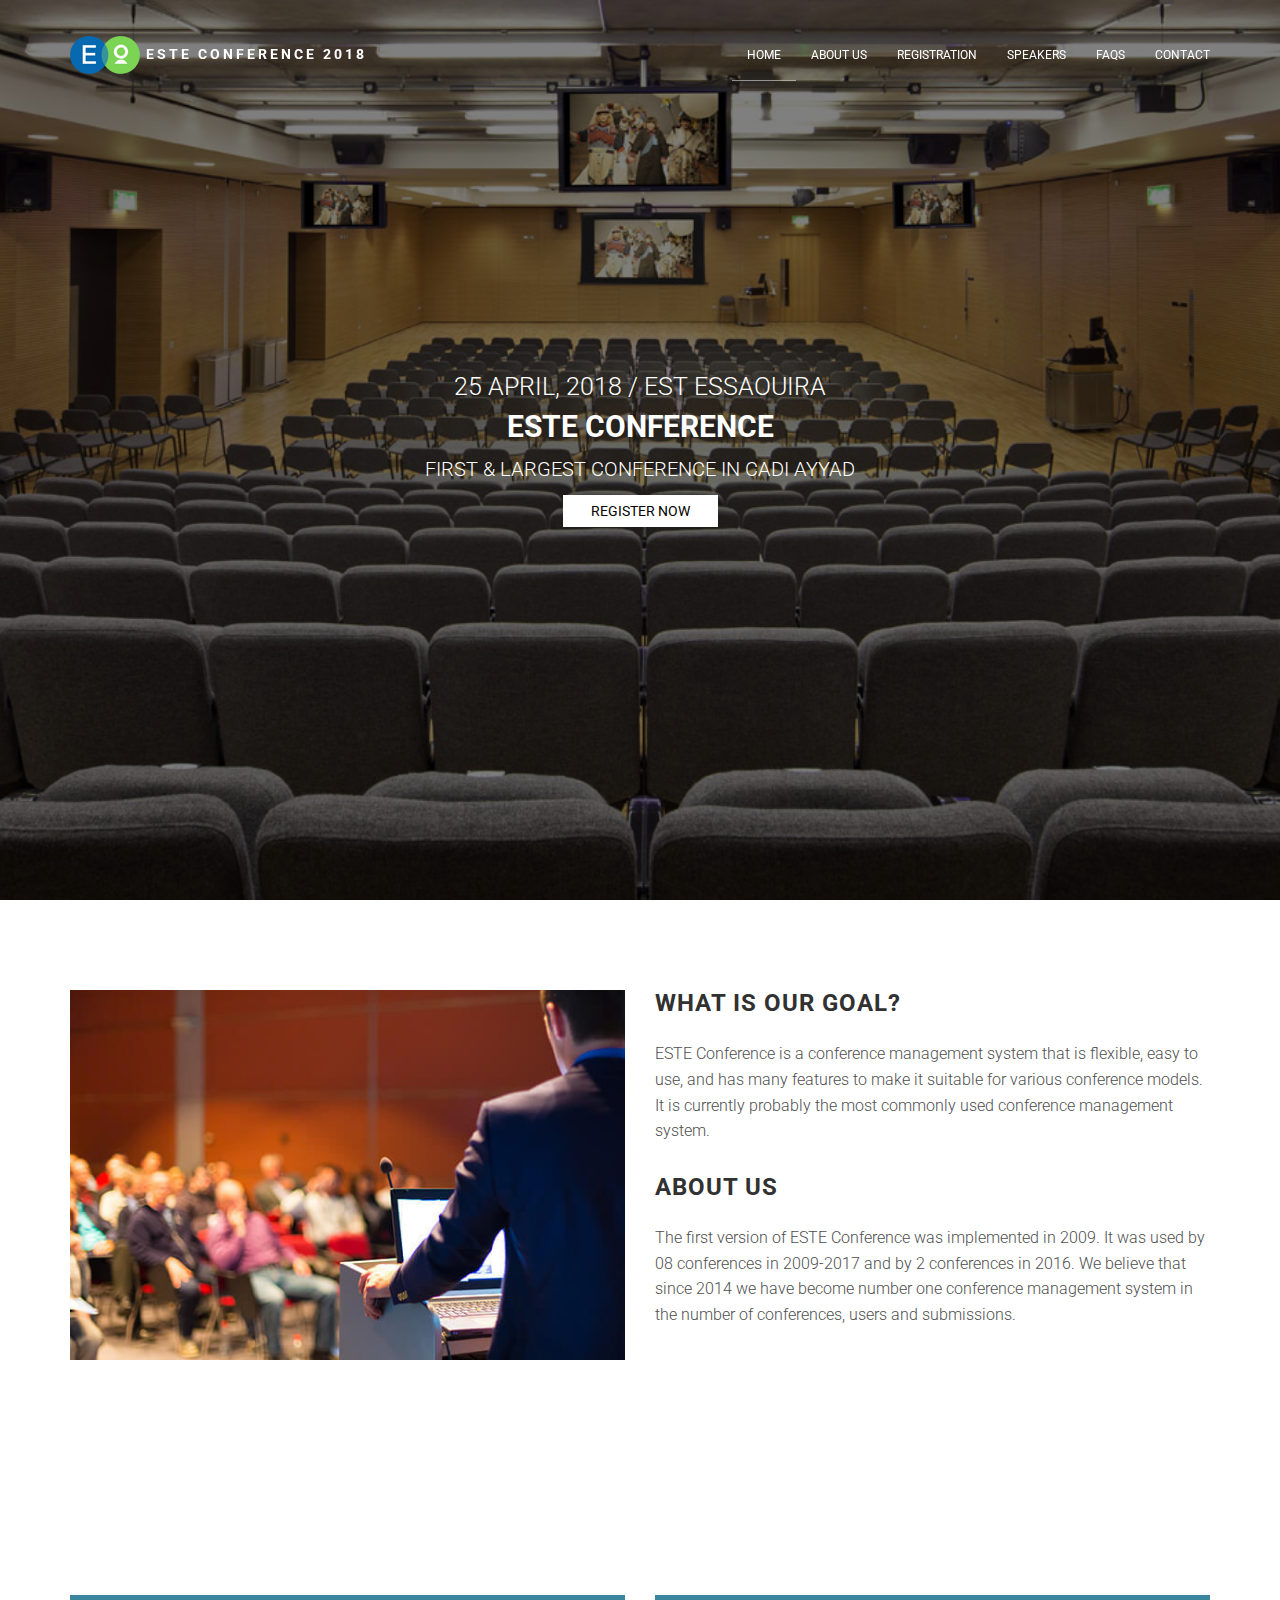
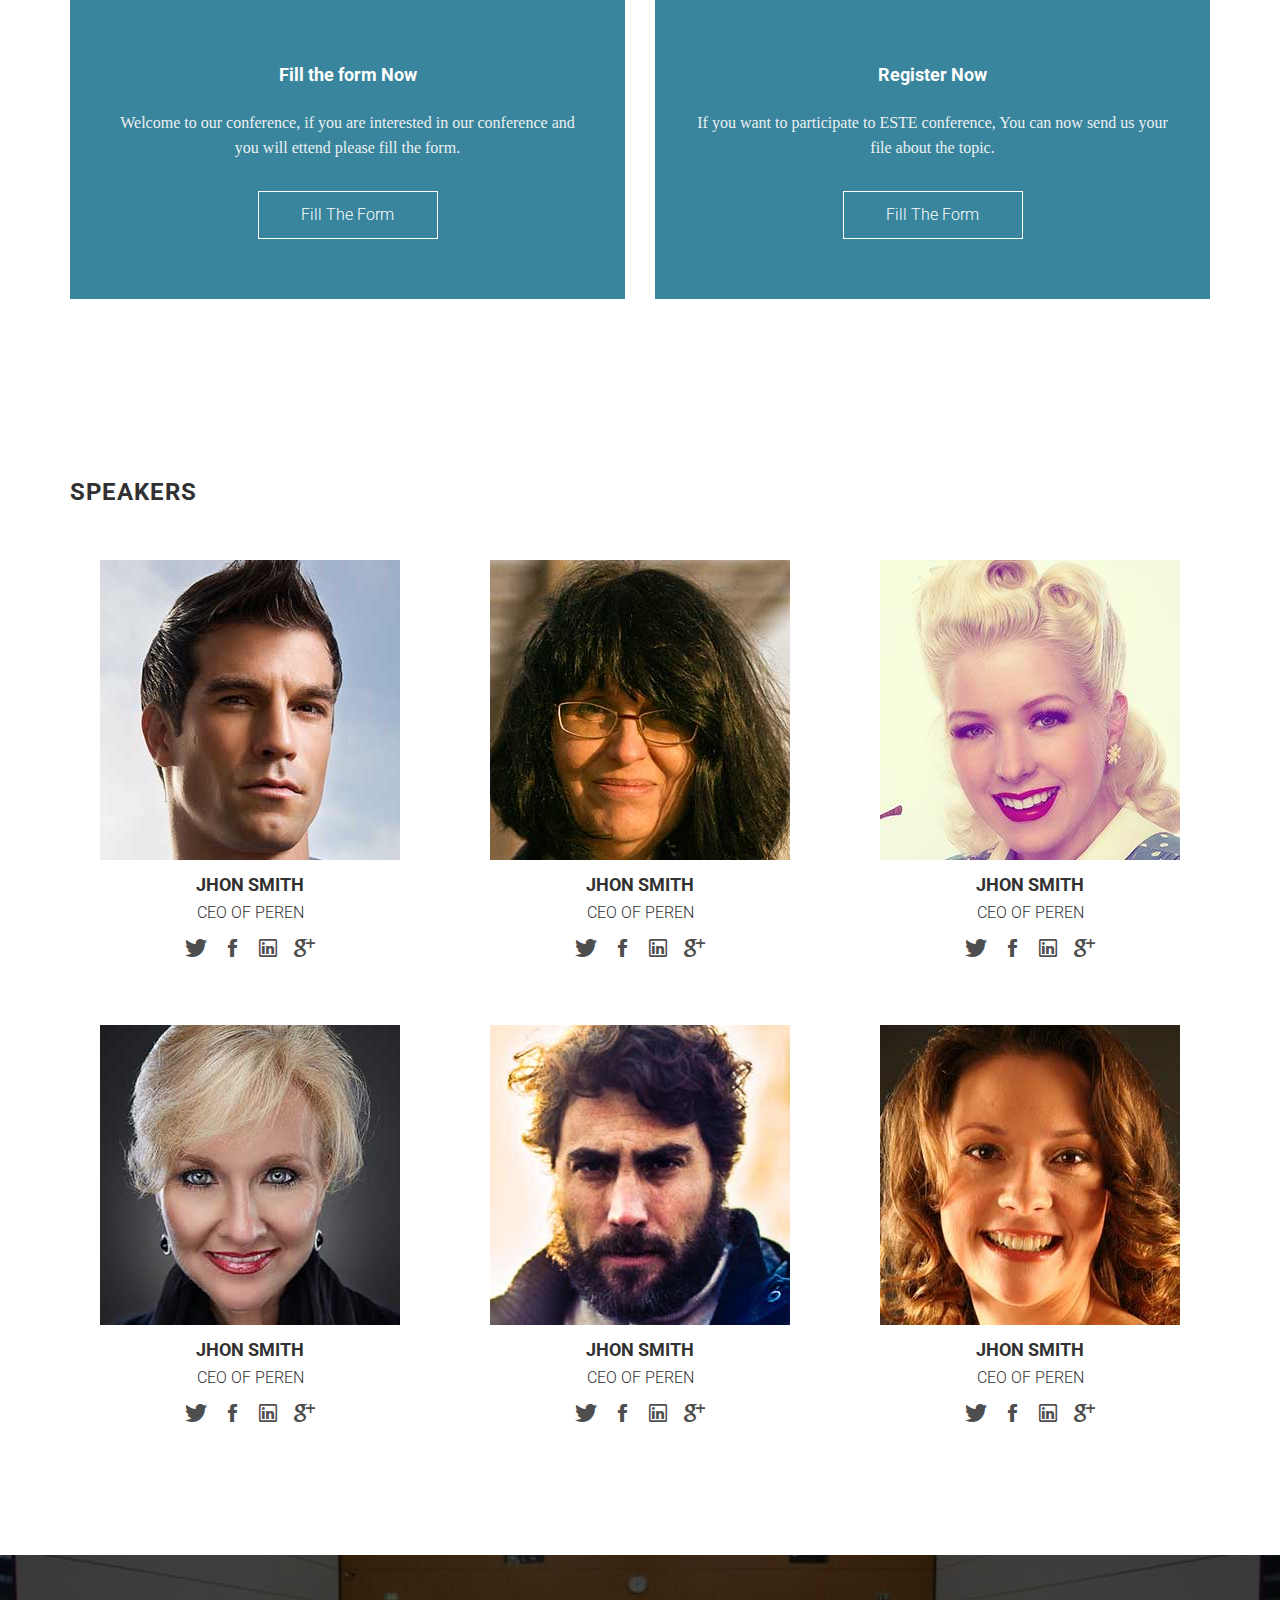
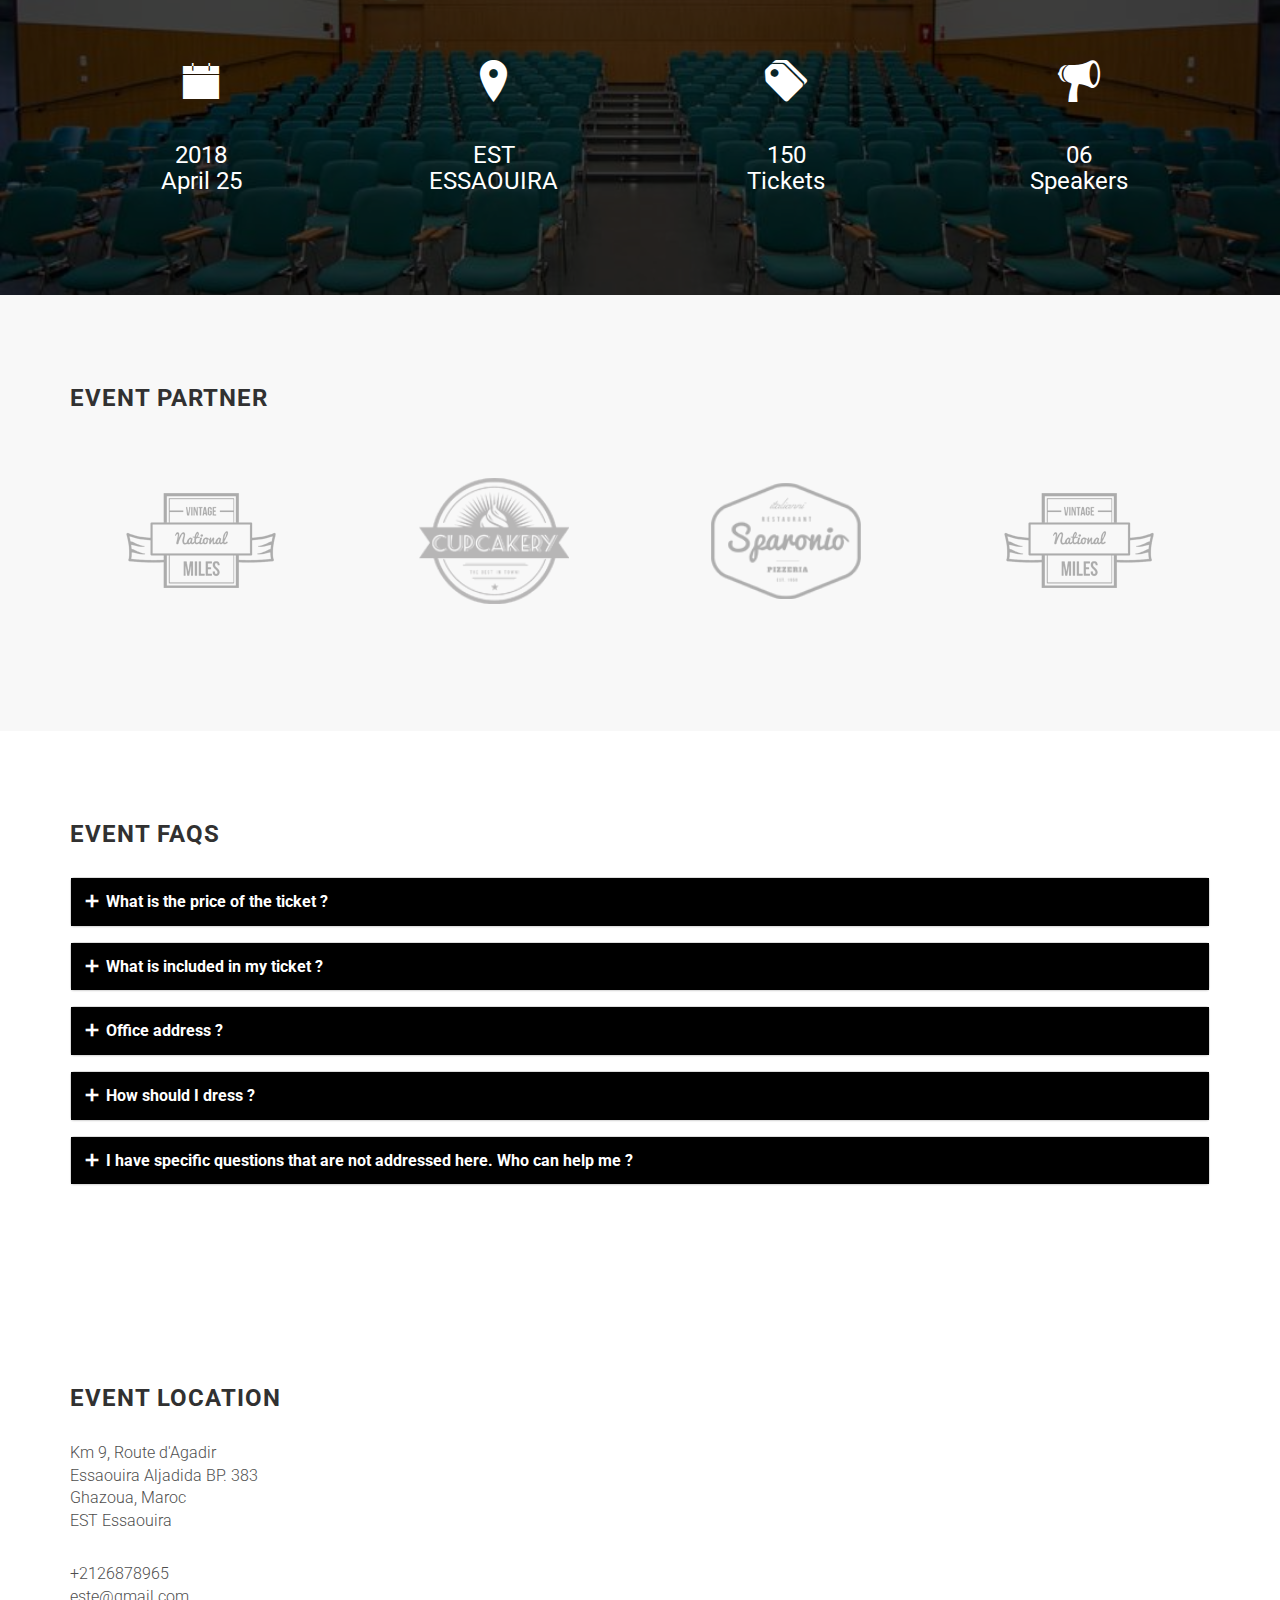
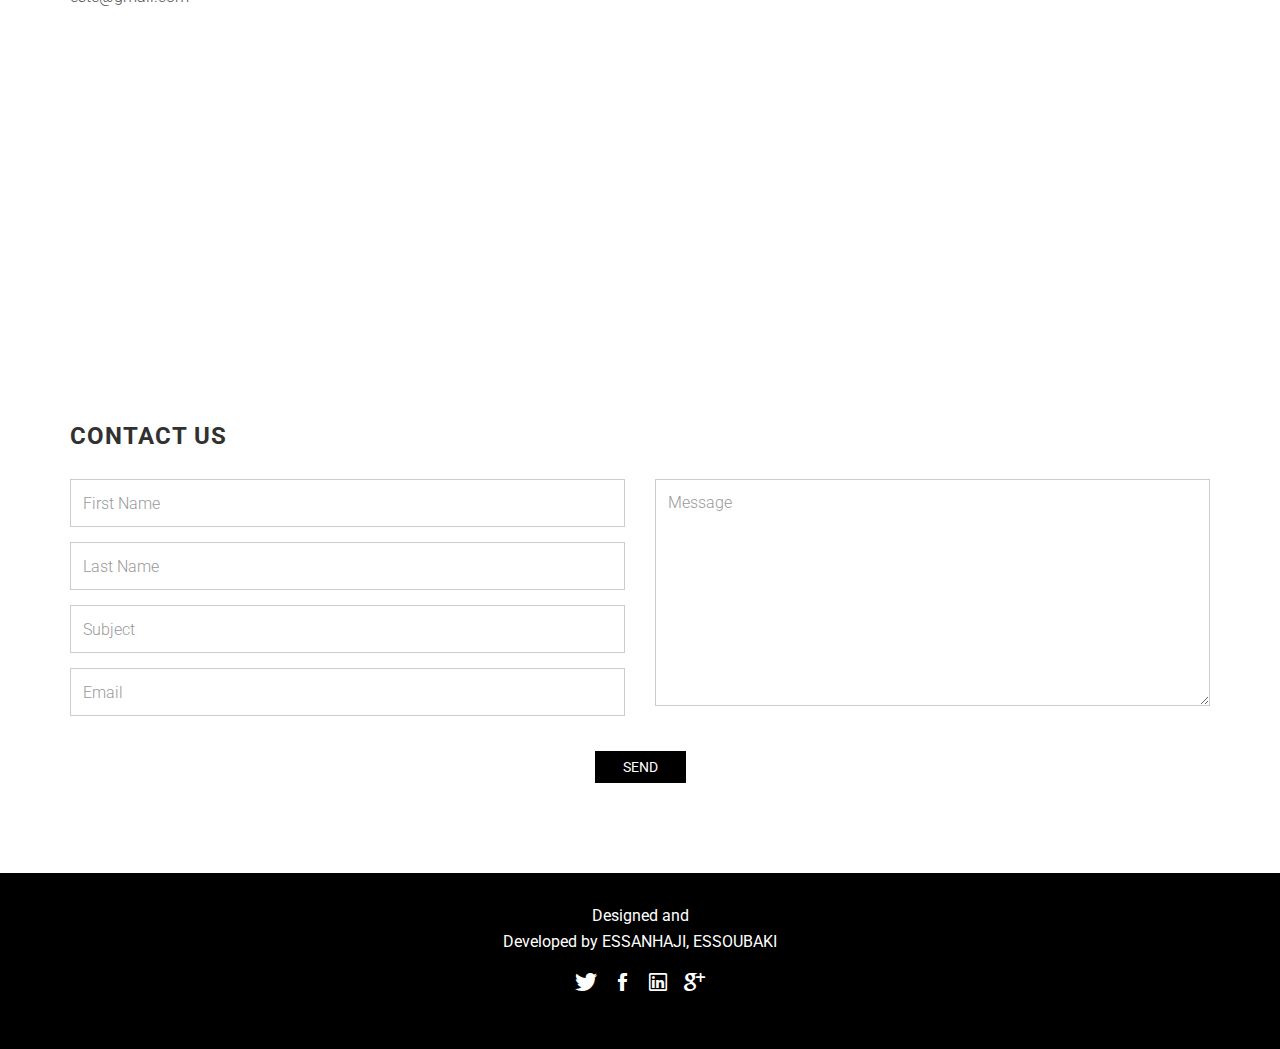
<file: full/index.html>
<!DOCTYPE html>
<html lang="en">
<head>
    <meta charset="utf-8">
    <meta http-equiv="X-UA-Compatible" content="IE=edge">
    <meta name="viewport" content="width=device-width, initial-scale=1">

    <title>ESTE Conference</title>

    <!-- css -->
    <link rel="stylesheet" href="bower_components/bootstrap/dist/css/bootstrap.min.css">
    <link rel="stylesheet" href="bower_components/ionicons/css/ionicons.min.css">
    <link rel="stylesheet" href="assets/css/main.css">
</head>
<body data-spy="scroll" data-target="#site-nav">

    <!--*********************************
    start navbar
    *********************************-->
    <nav id="site-nav" class="navbar navbar-fixed-top navbar-custom">
        <div class="container">
            <div class="navbar-header">
                <!-- start logo -->
                <div class="site-branding">
                    <a class="logo" href="index.html">
                        <img src="assets/images/logo.png" alt="Logo">
                        ESTE Conference 2018
                    </a>
                </div>
                <!-- end logo -->
                <button type="button" class="navbar-toggle collapsed" data-toggle="collapse" data-target="#navbar-items" aria-expanded="false">
                    <span class="sr-only">Toggle navigation</span>
                    <span class="icon-bar"></span>
                    <span class="icon-bar"></span>
                    <span class="icon-bar"></span>
                </button>
            </div>
            <!--navbar header -->
            <div class="collapse navbar-collapse" id="navbar-items">
                <ul class="nav navbar-nav navbar-right">
                    <!-- navigation menu -->
                    <li class="active"><a data-scroll href="#">Home</a></li>
                    <li><a data-scroll href="#">About Us</a></li>
                    <li><a data-scroll href="#">Registration</a></li>
                    <li><a data-scroll href="#">Speakers</a></li>
                    <li><a data-scroll href="#">Faqs</a></li>
                    <li><a data-scroll href="#">Contact</a></li>
                </ul>
            </div>
        </div><!-- /.container -->
    </nav>
    <!--*********************************
    end navbar
    *********************************-->

    <!--*********************************
    start center
    *********************************-->
    <header id="site-header" class="site-header valign-center">
        <div class="intro">
            <h2>25 April, 2018 / EST ESSAOUIRA</h2>
            <h1>ESTE Conference</h1>
            <p>First &amp; Largest Conference In cadi ayyad</p>
            <a class="btn btn-white" data-scroll href="#registration">Register Now</a>
        </div>
    </header>
    <!--*********************************
    start center
    *********************************-->

    <!--*********************************
    start about us
    *********************************-->
    <section id="about" class="section about">
        <div class="container">
            <div class="row">
                <div class="col-sm-6">
                    <figure>
                        <img alt="" class="img-responsive" src="assets/images/about_us.jpg">
                    </figure>
                </div><!-- /.col-sm-6 -->
                <div class="col-sm-6">
                    <h3 class="section-title multiple-title">What is Our Goal?</h3>
                    <p>ESTE Conference is a conference management system that is flexible, easy to use, and has many features to make it suitable for various conference models. It is currently probably the most commonly used conference management system.</p>
                    <h3 class="section-title">About Us</h3>
                    <p>The first version of ESTE Conference was implemented in 2009. It was used by 08 conferences in 2009-2017 and by 2 conferences in 2016. We believe that since 2014 we have become number one conference management system in the number of conferences, users and submissions.</p>
                </div><!-- /.col-sm-6 -->
            </div><!-- /.row -->
        </div><!-- /.container -->
    </section>
    <!--*********************************
    end about us
    *********************************-->

    <!--*********************************
    start register
    *********************************-->
        <section id="register" class="section register ">
            <div class="overlay sections">
                <div class="container">
                    <div class="row">
                        <div class="register-wrapper">
                            <div class="col-md-6 col-sm-6" style="display:inline-block">
                                <div class="register-content">
                                    <div class="content-details">
                                        <h5 style="margin-bottom:25px">Fill the form Now</h5>
                                        <p>Welcome to our conference, if you are interested in our conference and you will ettend please fill the form.</p>
                                        <button>Fill The Form</button>
                                    </div>
                                </div>
                            </div>
                            <div class="col-md-6 col-sm-6 col-xs-12" style="float:right">
                                <div class="register-content">
                                    <div class="content-details">
                                        <h5 style="margin-bottom:25px">Register Now</h5>
                                        <p>If you want to participate to ESTE conference, You can now send us your file about the topic.</p>
                                        <button>Fill The Form</button>
                                    </div>
                                </div>
                            </div>
                        </div>
                    </div>
                </div>
            </div>
        </section>
    <!--*********************************
    end register
    *********************************-->

    <!--*********************************
    start speakers
    *********************************-->
    <section id="speakers" class="section speakers">
        <div class="container">
            <div class="row">
                <div class="col-md-12">
                    <h3 class="section-title">Speakers</h3>
                </div>
            </div>
            <div class="row">
                <div class="col-md-4">
                    <div class="speaker">
                        <figure>
                            <img alt="" class="img-responsive center-block" src="assets/images/speakers/speaker-1.jpg">
                        </figure>
                        <h4>Jhon Smith</h4>
                        <p>CEO of Peren</p>
                        <ul class="social-block">
                            <li><a href=""><i class="ion-social-twitter"></i></a></li>
                            <li><a href=""><i class="ion-social-facebook"></i></a></li>
                            <li><a href=""><i class="ion-social-linkedin-outline"></i></a></li>
                            <li><a href=""><i class="ion-social-googleplus"></i></a></li>
                        </ul>
                    </div><!-- /.speaker -->
                </div><!-- /.col-md-4 -->
                <div class="col-md-4">
                    <div class="speaker">
                        <figure>
                            <img alt="" class="img-responsive center-block" src="assets/images/speakers/speaker-2.jpg">
                        </figure>
                        <h4>Jhon Smith</h4>
                        <p>CEO of Peren</p>
                        <ul class="social-block">
                            <li><a href=""><i class="ion-social-twitter"></i></a></li>
                            <li><a href=""><i class="ion-social-facebook"></i></a></li>
                            <li><a href=""><i class="ion-social-linkedin-outline"></i></a></li>
                            <li><a href=""><i class="ion-social-googleplus"></i></a></li>
                        </ul>
                    </div><!-- /.speaker -->
                </div><!-- /.col-md-4 -->
                <div class="col-md-4">
                    <div class="speaker">
                        <figure>
                            <img alt="" class="img-responsive center-block" src="assets/images/speakers/speaker-3.jpg">
                        </figure>
                        <h4>Jhon Smith</h4>
                        <p>CEO of Peren</p>
                        <ul class="social-block">
                            <li><a href=""><i class="ion-social-twitter"></i></a></li>
                            <li><a href=""><i class="ion-social-facebook"></i></a></li>
                            <li><a href=""><i class="ion-social-linkedin-outline"></i></a></li>
                            <li><a href=""><i class="ion-social-googleplus"></i></a></li>
                        </ul>
                    </div><!-- /.speaker -->
                </div><!-- /.col-md-4 -->
            </div><!-- /.row -->
            <div class="row">
                <div class="col-md-4">
                    <div class="speaker">
                        <figure>
                            <img alt="" class="img-responsive center-block" src="assets/images/speakers/speaker-4.jpg">
                        </figure>
                        <h4>Jhon Smith</h4>
                        <p>CEO of Peren</p>
                        <ul class="social-block">
                            <li><a href=""><i class="ion-social-twitter"></i></a></li>
                            <li><a href=""><i class="ion-social-facebook"></i></a></li>
                            <li><a href=""><i class="ion-social-linkedin-outline"></i></a></li>
                            <li><a href=""><i class="ion-social-googleplus"></i></a></li>
                        </ul>
                    </div>
                </div>
                <div class="col-md-4">
                    <div class="speaker">
                        <figure>
                            <img alt="" class="img-responsive center-block" src="assets/images/speakers/speaker-5.jpg">
                        </figure>
                        <h4>Jhon Smith</h4>
                        <p>CEO of Peren</p>
                        <ul class="social-block">
                            <li><a href=""><i class="ion-social-twitter"></i></a></li>
                            <li><a href=""><i class="ion-social-facebook"></i></a></li>
                            <li><a href=""><i class="ion-social-linkedin-outline"></i></a></li>
                            <li><a href=""><i class="ion-social-googleplus"></i></a></li>
                        </ul>
                    </div>
                </div>
                <div class="col-md-4">
                    <div class="speaker">
                        <figure>
                            <img alt="" class="img-responsive center-block" src="assets/images/speakers/speaker-6.jpg">
                        </figure>
                        <h4>Jhon Smith</h4>
                        <p>CEO of Peren</p>
                        <ul class="social-block">
                            <li><a href=""><i class="ion-social-twitter"></i></a></li>
                            <li><a href=""><i class="ion-social-facebook"></i></a></li>
                            <li><a href=""><i class="ion-social-linkedin-outline"></i></a></li>
                            <li><a href=""><i class="ion-social-googleplus"></i></a></li>
                        </ul>
                    </div>
                </div>
            </div>
        </div>
    </section>
    <!--*********************************
    end speakers
    *********************************-->

    <!--*********************************
    start statistic
    *********************************-->
    <section id="facts" class="section bg-image-1 facts text-center">
        <div class="container">
            <div class="row">
                <div class="col-sm-3">
                    <i class="ion-ios-calendar"></i>
                    <h3>2018<br>April 25</h3>
                </div>
                <div class="col-sm-3">
                    <i class="ion-ios-location"></i>
                    <h3>EST<br>ESSAOUIRA</h3>
                </div>
                <div class="col-sm-3">
                    <i class="ion-pricetags"></i>
                    <h3>150<br>Tickets</h3>
                </div>
                <div class="col-sm-3">
                    <i class="ion-speakerphone"></i>
                    <h3>06<br>Speakers</h3>
                </div>
            </div><!-- row -->
        </div><!-- container -->
    </section>
    <!--*********************************
    end statistic
    *********************************-->

    <!--*********************************
    start sponsore
    *********************************-->
    <section id="partner" class="section partner">
        <div class="container">
            <div class="row">
                <div class="col-md-12">
                    <h3 class="section-title">Event Partner</h3>
                </div>
            </div>
            <div class="row">
                <div class="col-sm-3">
                    <a class="partner-box partner-box-1"></a>
                </div>
                <div class="col-sm-3">
                    <a class="partner-box partner-box-2"></a>
                </div>
                <div class="col-sm-3">
                    <a class="partner-box partner-box-3"></a>
                </div>
                <div class="col-sm-3">
                    <a class="partner-box partner-box-4"></a>
                </div>
            </div>
    </section>
    <!--*********************************
    end sponsore
    *********************************-->

    <!--*********************************
    start quistion
    *********************************-->
    <section id="faq" class="section faq">
        <div class="container">
            <div class="row">
                <div class="col-md-12">
                    <h3 class="section-title">Event FAQs</h3>
                </div>
            </div>
            <div class="row">
                <div class="col-md-12">
                    <div class="panel-group" id="accordion" role="tablist" aria-multiselectable="true">
                        <div class="panel panel-default">
                            <div class="panel-heading" role="tab" id="headingOne">
                                <h4 class="panel-title">
                                    <a class="faq-toggle collapsed" role="button" data-toggle="collapse" data-parent="#accordion" href="#collapseOne" aria-expanded="true" aria-controls="collapseOne"> What is the price of the ticket ?</a>
                                </h4>
                            </div>
                            <div id="collapseOne" class="panel-collapse collapse" role="tabpanel" aria-labelledby="headingOne">
                                <div class="panel-body">
                                    <h3>Hello</h3>
                                    <p>Lorem Ipsum</p>
                                </div>
                            </div>
                        </div>
                        <div class="panel panel-default">
                            <div class="panel-heading" role="tab" id="headingTwo">
                                <h4 class="panel-title">
                                    <a class="faq-toggle collapsed" role="button" data-toggle="collapse" data-parent="#accordion" href="#collapseTwo" aria-expanded="false" aria-controls="collapseTwo"> What is included in my ticket ?</a>
                                </h4>
                            </div>
                            <div id="collapseTwo" class="panel-collapse collapse" role="tabpanel" aria-labelledby="headingTwo">
                                <div class="panel-body">Hello</div>
                            </div>
                        </div>
                        <div class="panel panel-default">
                            <div class="panel-heading" role="tab" id="headingThree">
                                <h4 class="panel-title">
                                    <a class="faq-toggle collapsed" role="button" data-toggle="collapse" data-parent="#accordion" href="#collapseThree" aria-expanded="false" aria-controls="collapseThree"> Office address ?</a>
                                </h4>
                            </div>
                            <div id="collapseThree" class="panel-collapse collapse" role="tabpanel" aria-labelledby="headingThree">
                                <div class="panel-body">Hello</div>
                            </div>
                        </div>
                        <div class="panel panel-default">
                            <div class="panel-heading" role="tab" id="headingFour">
                                <h4 class="panel-title">
                                    <a class="faq-toggle collapsed" role="button" data-toggle="collapse" data-parent="#accordion" href="#collapseFour" aria-expanded="false" aria-controls="collapseFour"> How should I dress ?</a>
                                </h4>
                            </div>
                            <div id="collapseFour" class="panel-collapse collapse" role="tabpanel" aria-labelledby="headingFour">
                                <div class="panel-body">Hello</div>
                            </div>
                        </div>
                        <div class="panel panel-default">
                            <div class="panel-heading" role="tab" id="headingFive">
                                <h4 class="panel-title">
                                    <a class="faq-toggle collapsed" role="button" data-toggle="collapse" data-parent="#accordion" href="#collapseFive" aria-expanded="false" aria-controls="collapseFive"> I have specific questions that are not addressed here. Who can help me ?</a>
                                </h4>
                            </div>
                            <div id="collapseFive" class="panel-collapse collapse" role="tabpanel" aria-labelledby="headingFive">
                                <div class="panel-body">Hello</div>
                            </div>
                        </div>
                    </div>
                </div>
            </div>
    </section>
    <!--*********************************
    end quistion
    *********************************-->

    <!--*********************************
    start map
    *********************************-->
    <section id="location" class="section location">
        <div class="container">
            <div class="row">
                <div class="col-sm-3">
                    <h3 class="section-title">Event Location</h3>
                    <address>
                        <p>Km 9, Route d'Agadir <br>Essaouira Aljadida BP. 383<br>Ghazoua, Maroc<br>EST Essaouira</p>
                        <p>+2126878965<br>este@gmail.com</p>
                    </address>
                </div>
                <div class="col-sm-9">
                    <iframe src= "https://www.google.com/maps/embed?pb=!1m18!1m12!1m3!1d3403.7332619996437!2d-9.732913785208137!3d31.449009481393315!2m3!1f0!2f0!3f0!3m2!1i1024!2i768!4f13.1!3m3!1m2!1s0x0%3A0x46dca5f5d7fd7be8!2sEcole+Sup%C3%A9rieure+de+Technologie+d&#39;Essaouira!5e0!3m2!1sfr!2s!4v1518732315243" width="100%" height="450" frameborder="0" style="border:0" allowfullscreen></iframe>
                </div>
            </div>
        </div>
    </section>
    <!--*********************************
    end map
    *********************************-->

    <!--*********************************
    start contact
    *********************************-->
    <section class="section registration">
        <div class="container">
            <div class="row">
                <div class="col-md-12">
                    <h3 class="section-title">Contact Us</h3>
                </div>
            </div>
            <form action="#" id="registration-form">
                <div class="row">
                    <div class="col-md-12" id="registration-msg" style="display:none;">
                        <div class="alert"></div>
                    </div>
                    <div class="col-sm-6">
                        <div class="form-group">
                            <input type="text" class="form-control" placeholder="First Name" id="fname" name="fname" required>
                        </div>
                        <div class="form-group">
                            <input type="text" class="form-control" placeholder="Last Name" id="lname" name="lname" required>
                        </div>
                        <div class="form-group">
                            <input type="text" class="form-control" placeholder="Subject" id="subject" name="subject" required>
                        </div>
                        <div class="form-group">
                            <input type="email" class="form-control" placeholder="Email" id="email" name="email" required>
                        </div>
                    </div>
                    <div class="col-sm-6">
                        <div class="form-group">
                            <textarea class="form-control" rows="8" placeholder="Message" id="message" name="message" required></textarea>
                        </div>
                    </div>
                </div>
                <div class="text-center mt20">
                    <button type="submit" class="btn btn-black" id="registration-submit-btn">Send</button>
                </div>
            </form>
        </div>
    </section>
    <!--*********************************
    end contact
    *********************************-->

    <!--*********************************
    start footer
    *********************************-->
    <footer class="site-footer">
        <div class="container">
            <div class="row">
                <div class="col-md-12">
                    <p class="site-info">Designed and <br> Developed by <a href="#">ESSANHAJI, ESSOUBAKI</a></p>
                    <ul class="social-block">
                        <li><a href="#"><i class="ion-social-twitter"></i></a></li>
                        <li><a href="#"><i class="ion-social-facebook"></i></a></li>
                        <li><a href="#"><i class="ion-social-linkedin-outline"></i></a></li>
                        <li><a href="#"><i class="ion-social-googleplus"></i></a></li>
                    </ul>
                </div>
            </div>
        </div>
    </footer>
    <!--*********************************
    end footer
    *********************************-->

    <!-- script -->
    <script src="bower_components/jquery/dist/jquery.min.js"></script>
    <script src="bower_components/bootstrap/dist/js/bootstrap.min.js"></script>
    <script src="bower_components/smooth-scroll/dist/js/smooth-scroll.min.js"></script>
    <script src="assets/js/main.js"></script>
</body>
</html>
</file>
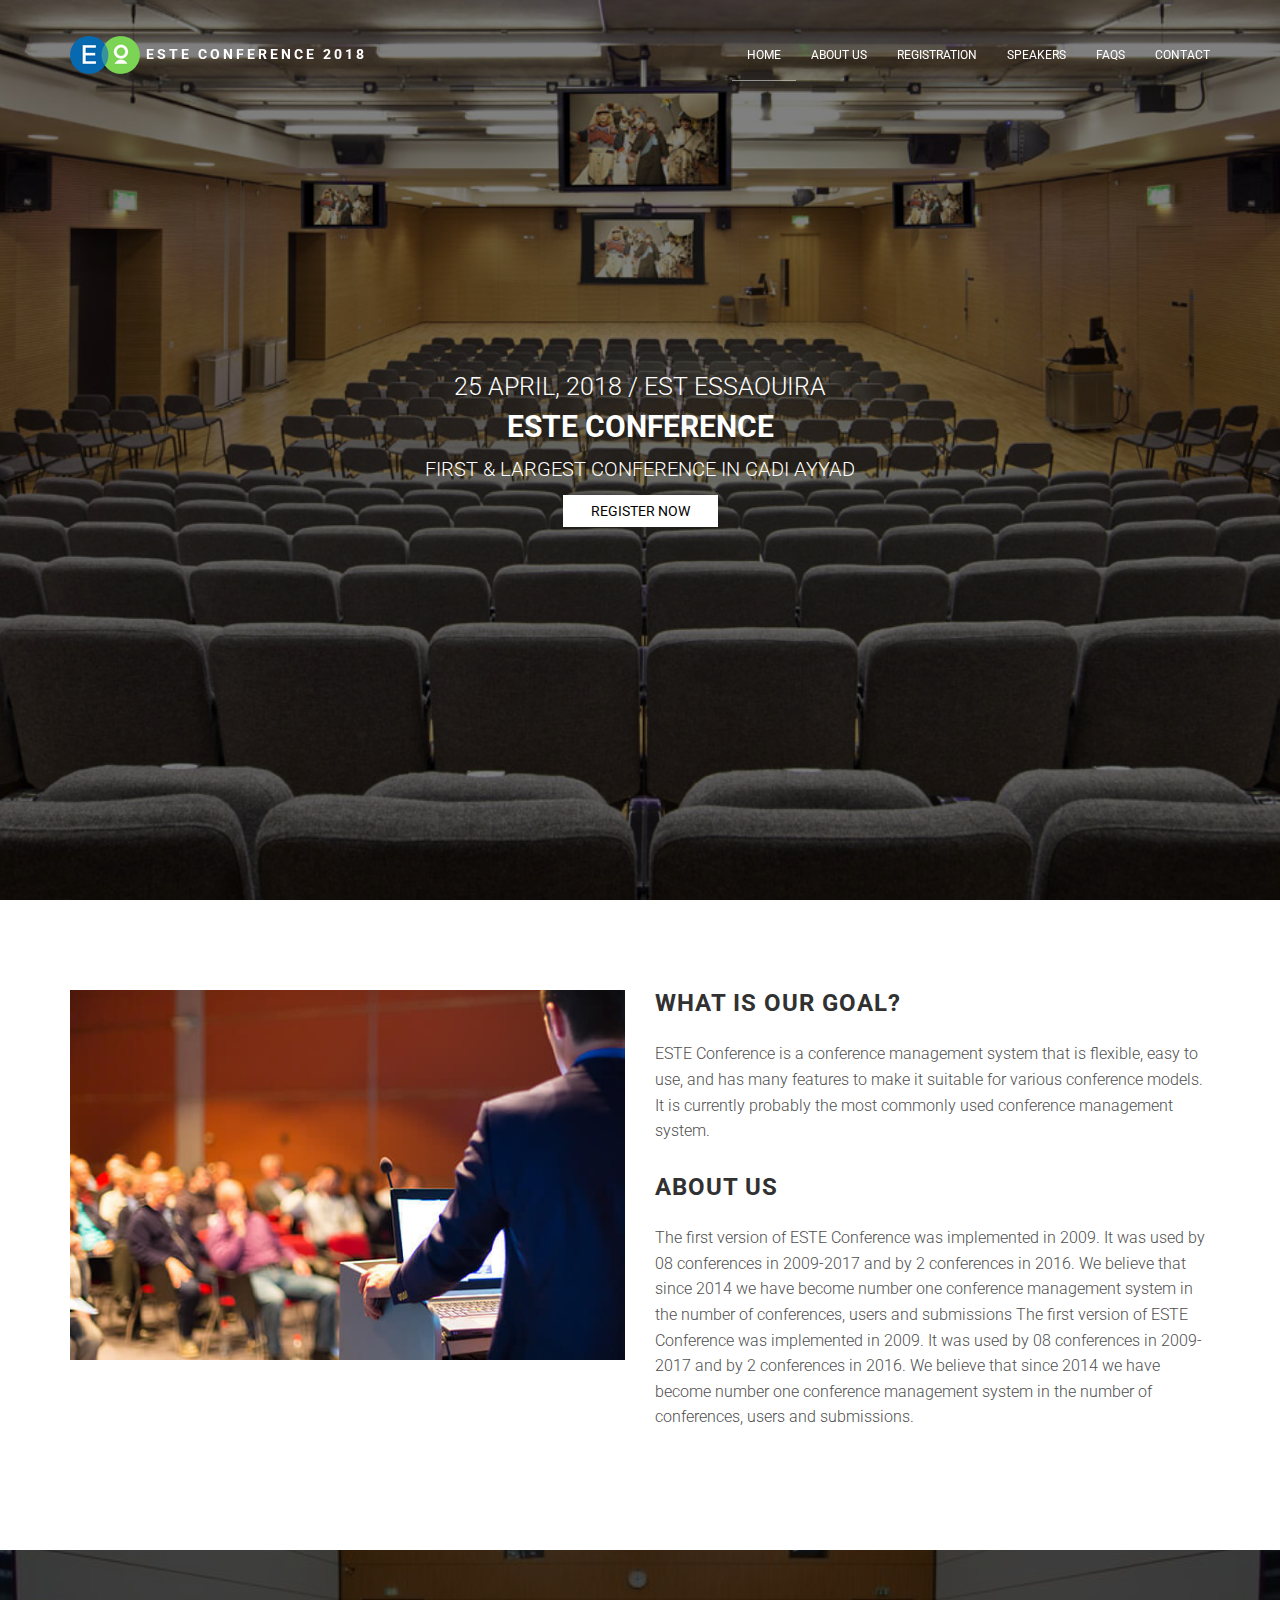
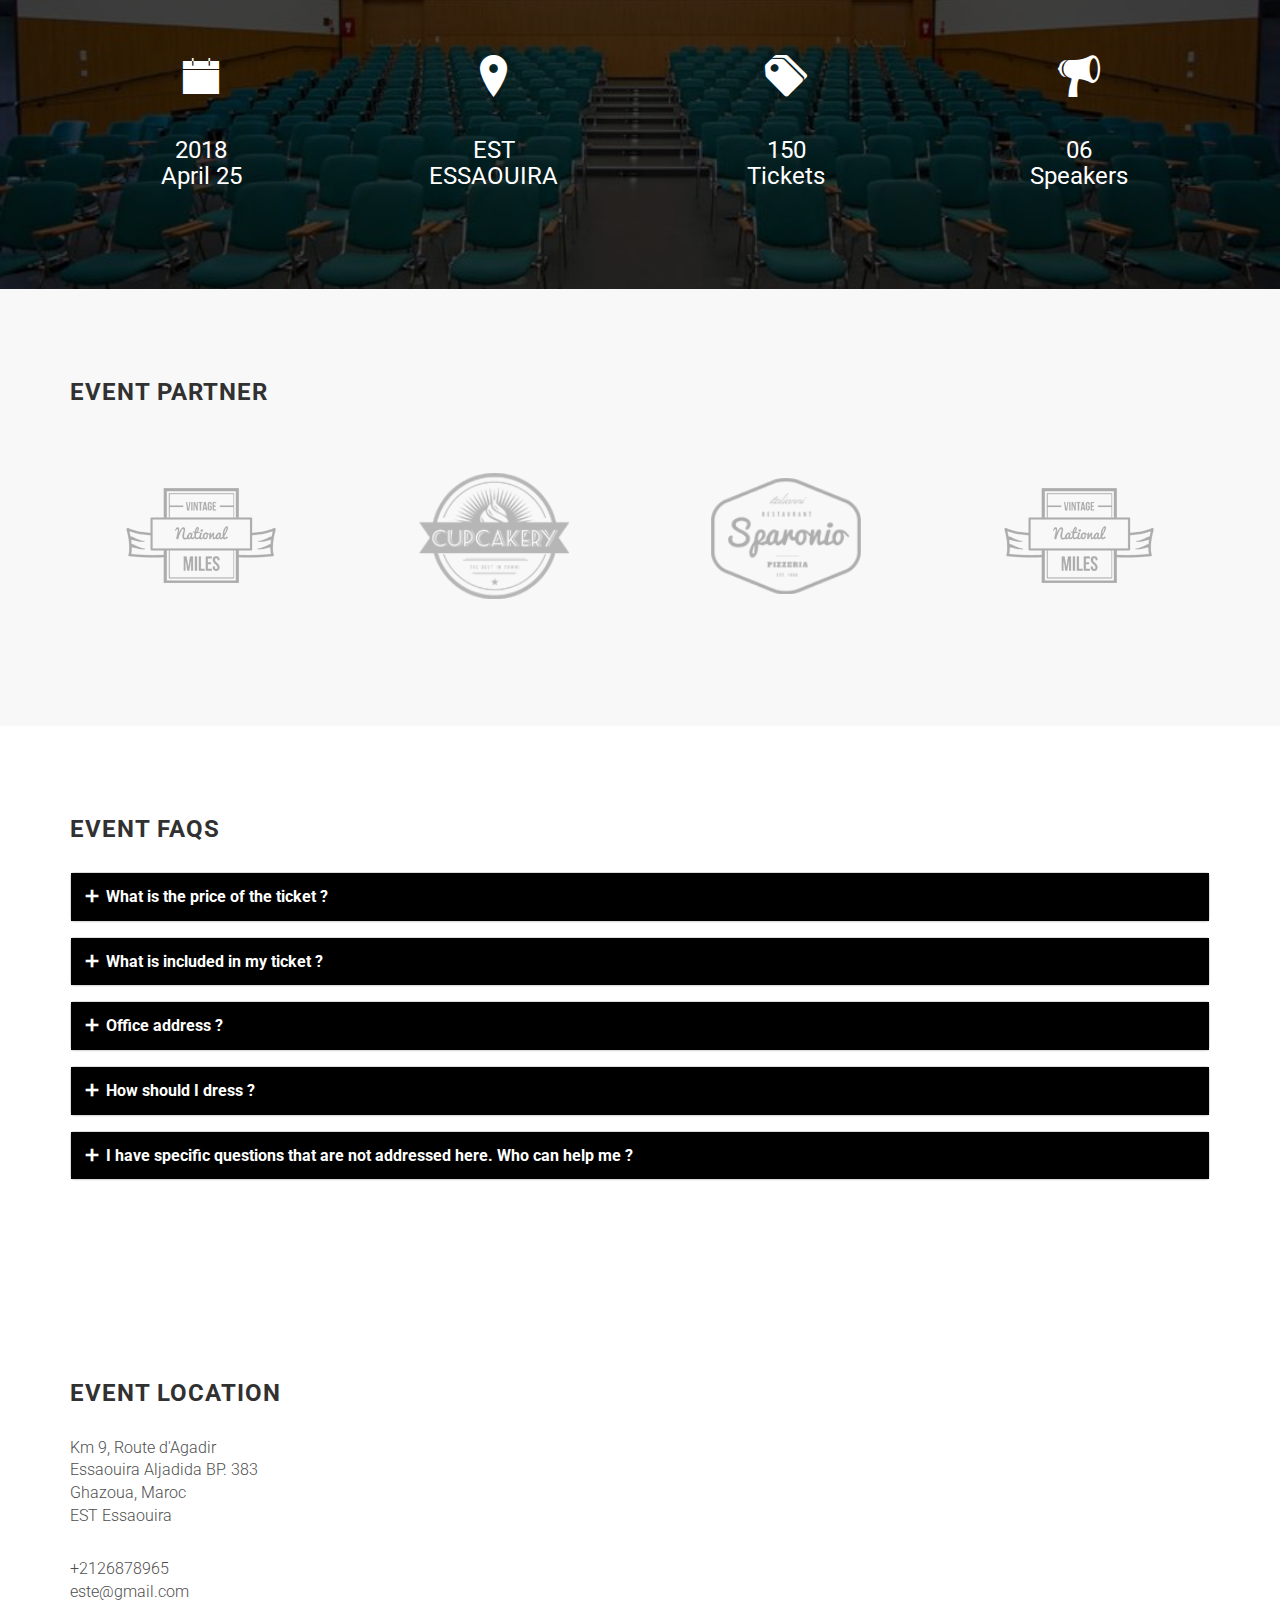
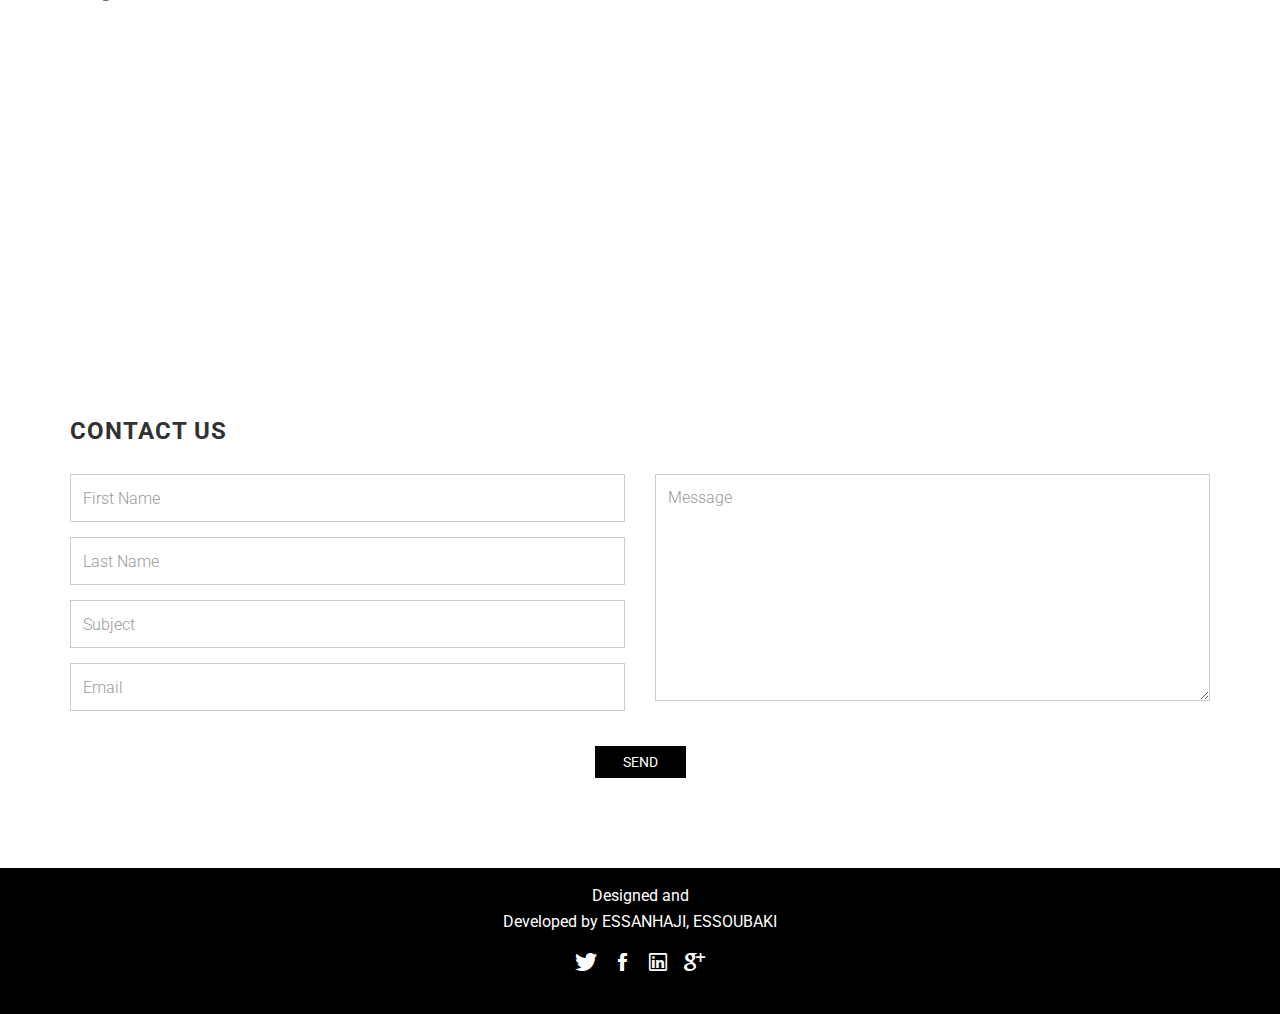
<file: m9asma/index.html>
<!DOCTYPE html>
<html lang="en">
<head>
    <meta charset="utf-8">
    <meta http-equiv="X-UA-Compatible" content="IE=edge">
    <meta name="viewport" content="width=device-width, initial-scale=1">

    <title>ESTE Conference</title>

    <!-- css -->
    <link rel="stylesheet" href="bower_components/bootstrap/dist/css/bootstrap.min.css">
    <link rel="stylesheet" href="bower_components/ionicons/css/ionicons.min.css">
    <link rel="stylesheet" href="assets/css/main.css">
    <style type="text/css">
        .form-control {
          border-radius: 0;
          box-shadow: none;
          height: 48px;
          padding: 10px 12px;
          font-size: 16px;
          line-height: 1.6;
        }
        .form-control:focus {
          box-shadow: none;
          border-color: #ccc;
          background-color: #f8f8f8;
        }
    </style>
</head>
<body data-spy="scroll" data-target="#site-nav">

    <!--*********************************
    start navbar
    *********************************-->
    <nav id="site-nav" class="navbar navbar-fixed-top navbar-custom" style="padding-top:30px">
        <div class="container">
            <div class="navbar-header">
                <!-- start logo -->
                <div class="site-branding">
                    <a class="logo" href="index.html">
                        <img src="assets/images/logo.png" alt="Logo">
                        ESTE Conference 2018
                    </a>
                </div>
                <!-- end logo -->
                <button type="button" class="navbar-toggle collapsed" data-toggle="collapse" data-target="#navbar-items" aria-expanded="false">
                    <span class="sr-only">Toggle navigation</span>
                    <span class="icon-bar"></span>
                    <span class="icon-bar"></span>
                    <span class="icon-bar"></span>
                </button>
            </div>
            <!--navbar header -->
            <div class="collapse navbar-collapse" id="navbar-items">
                <ul class="nav navbar-nav navbar-right">
                    <!-- navigation menu -->
                    <li class="active"><a data-scroll href="#">Home</a></li>
                    <li><a data-scroll href="#">About Us</a></li>
                    <li><a data-scroll href="#">Registration</a></li>
                    <li><a data-scroll href="#">Speakers</a></li>
                    <li><a data-scroll href="#">Faqs</a></li>
                    <li><a data-scroll href="#">Contact</a></li>
                </ul>
            </div>
        </div><!-- /.container -->
    </nav>
    <!--*********************************
    end navbar
    *********************************-->

    <!--*********************************
    start center
    *********************************-->
    <header id="site-header" class="site-header valign-center">
        <div class="intro">
            <h2>25 April, 2018 / EST ESSAOUIRA</h2>
            <h1>ESTE Conference</h1>
            <p>First &amp; Largest Conference In cadi ayyad</p>
            <a class="btn btn-white" data-scroll href="#registration">Register Now</a>
        </div>
    </header>
    <!--*********************************
    start center
    *********************************-->

    <!--*********************************
    start about us
    *********************************-->
    <section id="about" class="section about">
        <div class="container">
            <div class="row">
                <div class="col-sm-6">
                    <figure>
                        <img alt="" class="img-responsive" src="assets/images/about_us.jpg">
                    </figure>
                </div><!-- /.col-sm-6 -->
                <div class="col-sm-6">
                    <h3 class="section-title multiple-title">What is Our Goal?</h3>
                    <p>ESTE Conference is a conference management system that is flexible, easy to use, and has many features to make it suitable for various conference models. It is currently probably the most commonly used conference management system.</p>
                    <h3 class="section-title">About Us</h3>
                    <p>The first version of ESTE Conference was implemented in 2009. It was used by 08 conferences in 2009-2017 and by 2 conferences in 2016. We believe that since 2014 we have become number one conference management system in the number of conferences, users and submissions
                    The first version of ESTE Conference was implemented in 2009. It was used by 08 conferences in 2009-2017 and by 2 conferences in 2016. We believe that since 2014 we have become number one conference management system in the number of conferences, users and submissions.</p>

                </div><!-- /.col-sm-6 -->
            </div><!-- /.row -->
        </div><!-- /.container -->
    </section>
    <!--*********************************
    end about us
    *********************************-->




    <!--*********************************
    start statistic
    *********************************-->
    <section id="facts" class="section bg-image-1 facts text-center">
        <div class="container">
            <div class="row">
                <div class="col-sm-3">
                    <i class="ion-ios-calendar"></i>
                    <h3>2018<br>April 25</h3>
                </div>
                <div class="col-sm-3">
                    <i class="ion-ios-location"></i>
                    <h3>EST<br>ESSAOUIRA</h3>
                </div>
                <div class="col-sm-3">
                    <i class="ion-pricetags"></i>
                    <h3>150<br>Tickets</h3>
                </div>
                <div class="col-sm-3">
                    <i class="ion-speakerphone"></i>
                    <h3>06<br>Speakers</h3>
                </div>
            </div><!-- row -->
        </div><!-- container -->
    </section>
    <!--*********************************
    end statistic
    *********************************-->




    <!--*********************************
    start sponsore
    *********************************-->
    <section id="partner" class="section partner">
        <div class="container">
            <div class="row">
                <div class="col-md-12">
                    <h3 class="section-title">Event Partner</h3>
                </div>
            </div>
            <div class="row">
                <div class="col-sm-3">
                    <a class="partner-box partner-box-1"></a>
                </div>
                <div class="col-sm-3">
                    <a class="partner-box partner-box-2"></a>
                </div>
                <div class="col-sm-3">
                    <a class="partner-box partner-box-3"></a>
                </div>
                <div class="col-sm-3">
                    <a class="partner-box partner-box-4"></a>
                </div>
            </div>
    </section>
    <!--*********************************
    end sponsore
    *********************************-->







    <!--*********************************
    start questions
    *********************************-->
    <section id="faq" class="section faq">
        <div class="container">
            <div class="row">
                <div class="col-md-12">
                    <h3 class="section-title">Event FAQs</h3>
                </div>
            </div>
            <div class="row">
                <div class="col-md-12">
                    <div class="panel-group" id="accordion" role="tablist" aria-multiselectable="true">
                        <div class="panel panel-default">
                            <div class="panel-heading" role="tab" id="headingOne">
                                <h4 class="panel-title">
                                    <a class="faq-toggle collapsed" role="button" data-toggle="collapse" data-parent="#accordion" href="#collapseOne" aria-expanded="true" aria-controls="collapseOne"> What is the price of the ticket ?</a>
                                </h4>
                            </div>
                            <div id="collapseOne" class="panel-collapse collapse" role="tabpanel" aria-labelledby="headingOne">
                                <div class="panel-body">
                                    <h3>Hello</h3>
                                    <p>Lorem Ipsum</p>
                                </div>
                            </div>
                        </div>
                        <div class="panel panel-default">
                            <div class="panel-heading" role="tab" id="headingTwo">
                                <h4 class="panel-title">
                                    <a class="faq-toggle collapsed" role="button" data-toggle="collapse" data-parent="#accordion" href="#collapseTwo" aria-expanded="false" aria-controls="collapseTwo"> What is included in my ticket ?</a>
                                </h4>
                            </div>
                            <div id="collapseTwo" class="panel-collapse collapse" role="tabpanel" aria-labelledby="headingTwo">
                                <div class="panel-body">Hello</div>
                            </div>
                        </div>
                        <div class="panel panel-default">
                            <div class="panel-heading" role="tab" id="headingThree">
                                <h4 class="panel-title">
                                    <a class="faq-toggle collapsed" role="button" data-toggle="collapse" data-parent="#accordion" href="#collapseThree" aria-expanded="false" aria-controls="collapseThree"> Office address ?</a>
                                </h4>
                            </div>
                            <div id="collapseThree" class="panel-collapse collapse" role="tabpanel" aria-labelledby="headingThree">
                                <div class="panel-body">Hello</div>
                            </div>
                        </div>
                        <div class="panel panel-default">
                            <div class="panel-heading" role="tab" id="headingFour">
                                <h4 class="panel-title">
                                    <a class="faq-toggle collapsed" role="button" data-toggle="collapse" data-parent="#accordion" href="#collapseFour" aria-expanded="false" aria-controls="collapseFour"> How should I dress ?</a>
                                </h4>
                            </div>
                            <div id="collapseFour" class="panel-collapse collapse" role="tabpanel" aria-labelledby="headingFour">
                                <div class="panel-body">Hello</div>
                            </div>
                        </div>
                        <div class="panel panel-default">
                            <div class="panel-heading" role="tab" id="headingFive">
                                <h4 class="panel-title">
                                    <a class="faq-toggle collapsed" role="button" data-toggle="collapse" data-parent="#accordion" href="#collapseFive" aria-expanded="false" aria-controls="collapseFive"> I have specific questions that are not addressed here. Who can help me ?</a>
                                </h4>
                            </div>
                            <div id="collapseFive" class="panel-collapse collapse" role="tabpanel" aria-labelledby="headingFive">
                                <div class="panel-body">Hello</div>
                            </div>
                        </div>
                    </div>
                </div>
            </div>
    </section>
    <!--*********************************
    end questions
    *********************************-->






    <!--*********************************
    start map
    *********************************-->
    <section id="location" class="section location">
        <div class="container">
            <div class="row">
                <div class="col-sm-3">
                    <h3 class="section-title">Event Location</h3>
                    <address>
                        <p>Km 9, Route d'Agadir <br>Essaouira Aljadida BP. 383<br>Ghazoua, Maroc<br>EST Essaouira</p>
                        <p>+2126878965<br>este@gmail.com</p>
                    </address>
                </div>
                <div class="col-sm-9">
                    <iframe src= "https://www.google.com/maps/embed?pb=!1m18!1m12!1m3!1d3403.7332619996437!2d-9.732913785208137!3d31.449009481393315!2m3!1f0!2f0!3f0!3m2!1i1024!2i768!4f13.1!3m3!1m2!1s0x0%3A0x46dca5f5d7fd7be8!2sEcole+Sup%C3%A9rieure+de+Technologie+d&#39;Essaouira!5e0!3m2!1sfr!2s!4v1518732315243" width="100%" height="450" frameborder="0" style="border:0" allowfullscreen></iframe>
                </div>
            </div>
        </div>
    </section>
    <!--*********************************
    end map
    *********************************-->





    <!--*********************************
    start contact
    *********************************-->
    <section class="section registration">
        <div class="container">
            <div class="row">
                <div class="col-md-12">
                    <h3 class="section-title">Contact Us</h3>
                </div>
            </div>
            <form action="#" id="registration-form">
                <div class="row">
                    <div class="col-md-12" id="registration-msg" style="display:none;">
                        <div class="alert"></div>
                    </div>
                    <div class="col-sm-6">
                        <div class="form-group">
                            <input type="text" class="form-control" placeholder="First Name" id="fname" name="fname" required>
                        </div>
                        <div class="form-group">
                            <input type="text" class="form-control" placeholder="Last Name" id="lname" name="lname" required>
                        </div>
                        <div class="form-group">
                            <input type="text" class="form-control" placeholder="Subject" id="subject" name="subject" required>
                        </div>
                        <div class="form-group">
                            <input type="email" class="form-control" placeholder="Email" id="email" name="email" required>
                        </div>
                    </div>
                    <div class="col-sm-6">
                        <div class="form-group">
                            <textarea class="form-control" rows="8" placeholder="Message" id="message" name="message" required></textarea>
                        </div>
                    </div>
                </div>
                <div class="text-center mt20">
                    <button type="submit" class="btn btn-black" id="registration-submit-btn">Send</button>
                </div>
            </form>
        </div>
    </section>
    <!--*********************************
    end contact
    *********************************-->






    <!--*********************************
    start footer
    *********************************-->
    <footer class="site-footer">
        <div class="container">
            <div class="row">
                <div class="col-md-12">
                    <p class="site-info">Designed and <br> Developed by <a href="#">ESSANHAJI, ESSOUBAKI</a></p>
                    <ul class="social-block">
                        <li><a href="#"><i class="ion-social-twitter"></i></a></li>
                        <li><a href="#"><i class="ion-social-facebook"></i></a></li>
                        <li><a href="#"><i class="ion-social-linkedin-outline"></i></a></li>
                        <li><a href="#"><i class="ion-social-googleplus"></i></a></li>
                    </ul>
                </div>
            </div>
        </div>
    </footer>
    <!--*********************************
    end footer
    *********************************-->

    <!-- script -->
    <script src="bower_components/jquery/dist/jquery.min.js"></script>
    <script src="bower_components/bootstrap/dist/js/bootstrap.min.js"></script>
    <script src="bower_components/smooth-scroll/dist/js/smooth-scroll.min.js"></script>
    <script src="assets/js/main.js"></script>
</body>
</html>
</file>
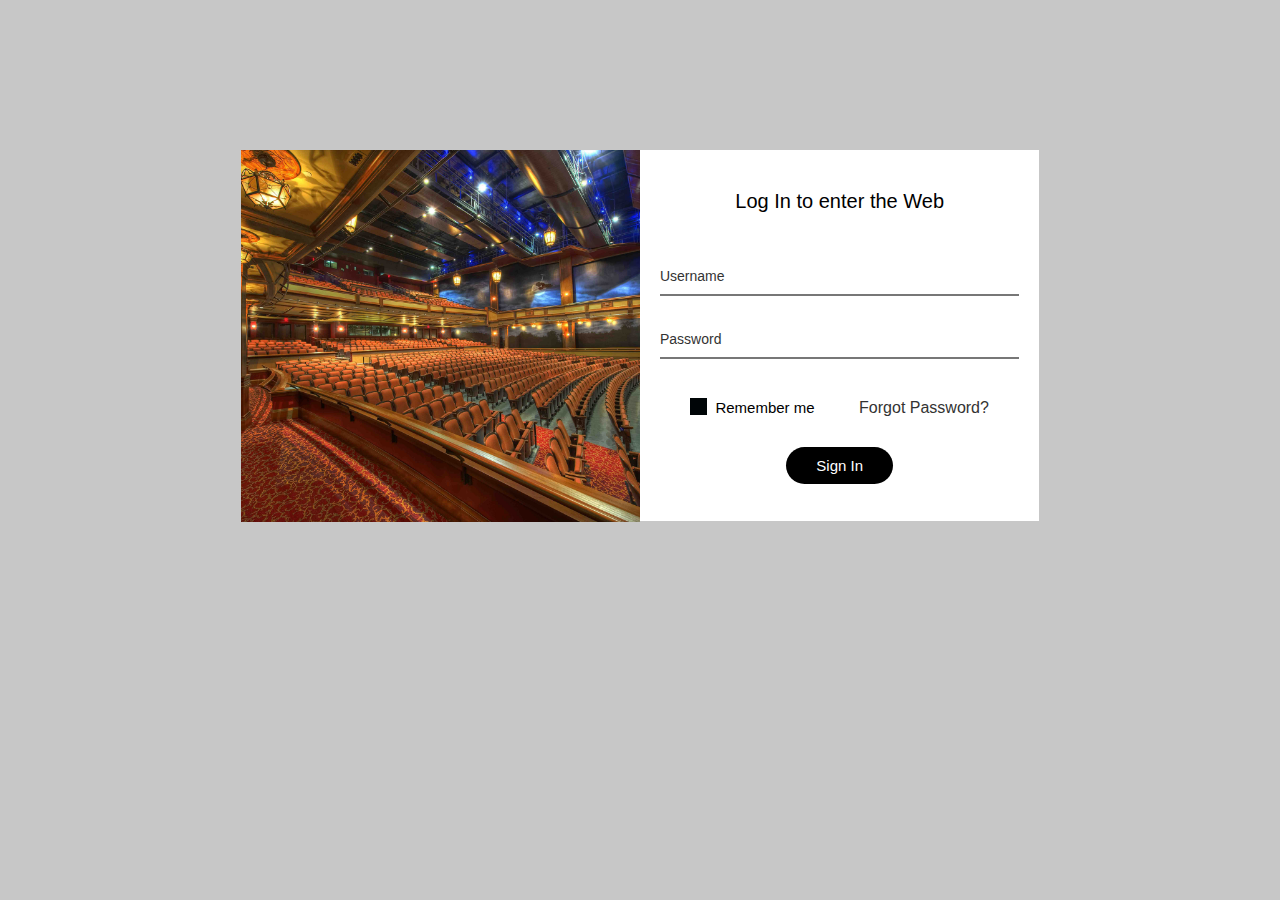
<file: full/login/index.html>
<!DOCTYPE html>
<html lang="en">

<!-- Head -->
<head>

<title>Techno Login Form A Flat Responsive Widget Template :: W3layouts</title>

<!-- Meta-Tags -->
<meta name="viewport" content="width=device-width, initial-scale=1">
<meta http-equiv="Content-Type" content="text/html; charset=utf-8">
<meta name="keywords" content="Techno Login Form Responsive, Login Form Web Template, Flat Pricing Tables, Flat Drop-Downs, Sign-Up Web Templates, Flat Web Templates, Login Sign-up Responsive Web Template, Smartphone Compatible Web Template, Free Web Designs for Nokia, Samsung, LG, Sony Ericsson, Motorola Web Design">
<!-- //Meta-Tags -->

<!-- Custom-Style-Sheet -->
<!-- Index-Page-CSS --> <link rel="stylesheet" href="css/style.css" type="text/css" media="all">
<!-- //Custom-Style-Sheet -->


</head>
<!-- //Head -->



<!-- Body -->
<body>


	<div class="containerw3layouts-agileits" style="margin-top:150px;">

		<div class="w3imageaits">
			<img src="images/C.png">
		</div>

		<div class="aitsloginwthree w3layouts agileits">
			<h2>Log In to enter the Web</h2>
			<form action="#" method="post">
				<input type="text" Name="Userame" placeholder="Username" required="">
				<input type="password" Name="Password" placeholder="Password" required="">
				<ul class="tick w3layouts agileinfo">
					<li>
						<input type="checkbox" id="brand1" value="">
						<label for="brand1"><span></span>Remember me</label>
					</li>
					<li>
						<a href="#">Forgot Password?</a>
					</li>
				</ul>
				<div class="send-button wthree agileits">
					<input type="submit" value="Sign In">
				</div>
			</form>
		</div>

		<div class="clear"></div>

	</div>


</body>
<!-- //Body -->



</html>
</file>
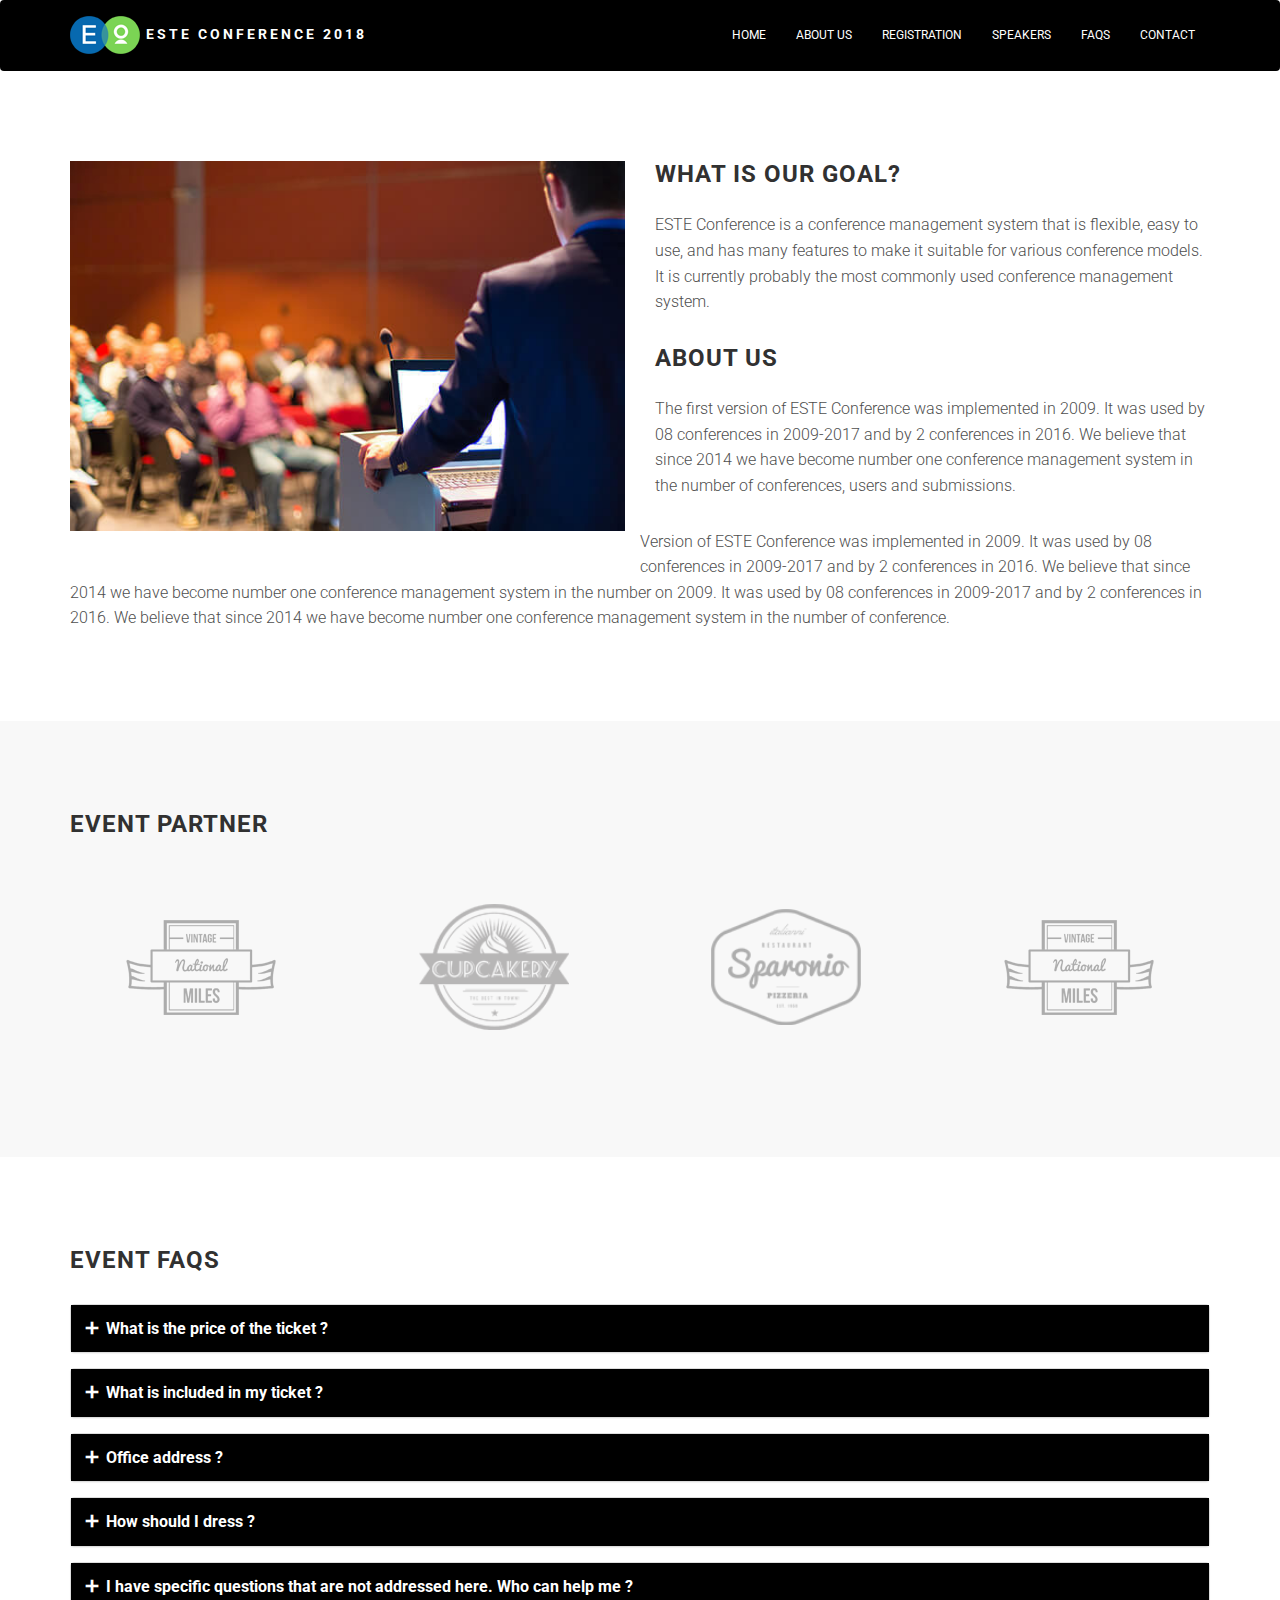
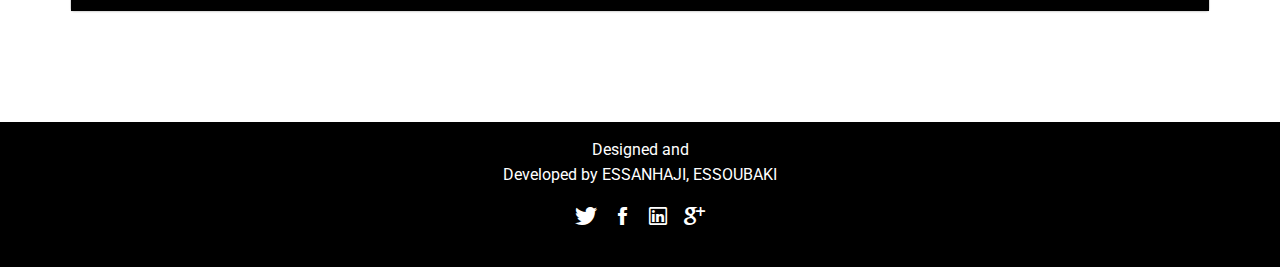
<file: m9asma/about.html>
<!DOCTYPE html>
<html lang="en">
<head>
    <meta charset="utf-8">
    <meta http-equiv="X-UA-Compatible" content="IE=edge">
    <meta name="viewport" content="width=device-width, initial-scale=1">

    <title>ESTE Conference</title>

    <!-- css -->
    <link rel="stylesheet" href="bower_components/bootstrap/dist/css/bootstrap.min.css">
    <link rel="stylesheet" href="bower_components/ionicons/css/ionicons.min.css">
     <link href="https://fonts.googleapis.com/css?family=Lato:300,400,400i|Montserrat:400,700" rel="stylesheet">
    <link rel="stylesheet" href="assets/css/main.css">
</head>
<body data-spy="scroll" data-target="#site-nav">

    <!--*********************************
    start navbar
    *********************************-->
    <nav id="site-nav" class="navbar navbar-custom" style="background:black">
        <div class="container">
            <div class="navbar-header">
                <!-- start logo -->
                <div class="site-branding">
                    <a class="logo" href="index.html">
                        <img src="assets/images/logo.png" alt="Logo">
                        ESTE Conference 2018
                    </a>
                </div>
                <!-- end logo -->
                <button type="button" class="navbar-toggle collapsed" data-toggle="collapse" data-target="#navbar-items" aria-expanded="false">
                    <span class="sr-only">Toggle navigation</span>
                    <span class="icon-bar"></span>
                    <span class="icon-bar"></span>
                    <span class="icon-bar"></span>
                </button>
            </div>
            <!--navbar header -->
            <div class="collapse navbar-collapse" id="navbar-items">
                <ul class="nav navbar-nav navbar-right">
                    <!-- navigation menu -->
                    <li><a data-scroll href="#">Home</a></li>
                    <li><a data-scroll href="#">About Us</a></li>
                    <li><a data-scroll href="#">Registration</a></li>
                    <li><a data-scroll href="#">Speakers</a></li>
                    <li><a data-scroll href="#">Faqs</a></li>
                    <li><a data-scroll href="#">Contact</a></li>
                </ul>
            </div>
        </div><!-- /.container -->
    </nav>
    <!--*********************************
    end navbar
    *********************************-->




     <!--*********************************
    start about us
    *********************************-->
    <section id="about" class="section about">
        <div class="container">
            <div class="row">
                <div class="col-sm-6">
                    <figure>
                        <img alt="" class="img-responsive" src="assets/images/about_us.jpg">
                    </figure>
                </div><!-- /.col-sm-6 -->
                <div class="col-sm-6">
                    <h3 class="section-title multiple-title">What is Our Goal?</h3>
                    <p>ESTE Conference is a conference management system that is flexible, easy to use, and has many features to make it suitable for various conference models. It is currently probably the most commonly used conference management system.</p>
                    <h3 class="section-title">About Us</h3>
                    <p>The first version of ESTE Conference was implemented in 2009. It was used by 08 conferences in 2009-2017 and by 2 conferences in 2016. We believe that since 2014 we have become number one conference management system in the number of conferences, users and submissions.</p>
                </div><!-- /.col-sm-6 -->
                <div><p style="margin:0 15px 0 15px">Version of ESTE Conference was implemented in 2009. It was used by 08 conferences in 2009-2017 and by 2 conferences in 2016. We believe that since 2014 we have become number one conference management system in the number on 2009. It was used by 08 conferences in 2009-2017 and by 2 conferences in 2016. We believe that since 2014 we have become number one conference management system in the number of conference.</p></div>
            </div><!-- /.row -->
        </div><!-- /.container -->
    </section>
    <!--*********************************
    end about us
    *********************************-->

<!--*********************************
    start sponsore
    *********************************-->
    <section id="partner" class="section partner">
        <div class="container">
            <div class="row">
                <div class="col-md-12">
                    <h3 class="section-title">Event Partner</h3>
                </div>
            </div>
            <div class="row">
                <div class="col-sm-3">
                    <a class="partner-box partner-box-1"></a>
                </div>
                <div class="col-sm-3">
                    <a class="partner-box partner-box-2"></a>
                </div>
                <div class="col-sm-3">
                    <a class="partner-box partner-box-3"></a>
                </div>
                <div class="col-sm-3">
                    <a class="partner-box partner-box-4"></a>
                </div>
            </div>
    </section>
    <!--*********************************
    end sponsore
    *********************************-->



     <!--*********************************
    start questions
    *********************************-->
    <section id="faq" class="section faq">
        <div class="container">
            <div class="row">
                <div class="col-md-12">
                    <h3 class="section-title">Event FAQs</h3>
                </div>
            </div>
            <div class="row">
                <div class="col-md-12">
                    <div class="panel-group" id="accordion" role="tablist" aria-multiselectable="true">
                        <div class="panel panel-default">
                            <div class="panel-heading" role="tab" id="headingOne">
                                <h4 class="panel-title">
                                    <a class="faq-toggle collapsed" role="button" data-toggle="collapse" data-parent="#accordion" href="#collapseOne" aria-expanded="true" aria-controls="collapseOne"> What is the price of the ticket ?</a>
                                </h4>
                            </div>
                            <div id="collapseOne" class="panel-collapse collapse" role="tabpanel" aria-labelledby="headingOne">
                                <div class="panel-body">
                                    <h3>Hello</h3>
                                    <p>Lorem Ipsum</p>
                                </div>
                            </div>
                        </div>
                        <div class="panel panel-default">
                            <div class="panel-heading" role="tab" id="headingTwo">
                                <h4 class="panel-title">
                                    <a class="faq-toggle collapsed" role="button" data-toggle="collapse" data-parent="#accordion" href="#collapseTwo" aria-expanded="false" aria-controls="collapseTwo"> What is included in my ticket ?</a>
                                </h4>
                            </div>
                            <div id="collapseTwo" class="panel-collapse collapse" role="tabpanel" aria-labelledby="headingTwo">
                                <div class="panel-body">Hello</div>
                            </div>
                        </div>
                        <div class="panel panel-default">
                            <div class="panel-heading" role="tab" id="headingThree">
                                <h4 class="panel-title">
                                    <a class="faq-toggle collapsed" role="button" data-toggle="collapse" data-parent="#accordion" href="#collapseThree" aria-expanded="false" aria-controls="collapseThree"> Office address ?</a>
                                </h4>
                            </div>
                            <div id="collapseThree" class="panel-collapse collapse" role="tabpanel" aria-labelledby="headingThree">
                                <div class="panel-body">Hello</div>
                            </div>
                        </div>
                        <div class="panel panel-default">
                            <div class="panel-heading" role="tab" id="headingFour">
                                <h4 class="panel-title">
                                    <a class="faq-toggle collapsed" role="button" data-toggle="collapse" data-parent="#accordion" href="#collapseFour" aria-expanded="false" aria-controls="collapseFour"> How should I dress ?</a>
                                </h4>
                            </div>
                            <div id="collapseFour" class="panel-collapse collapse" role="tabpanel" aria-labelledby="headingFour">
                                <div class="panel-body">Hello</div>
                            </div>
                        </div>
                        <div class="panel panel-default">
                            <div class="panel-heading" role="tab" id="headingFive">
                                <h4 class="panel-title">
                                    <a class="faq-toggle collapsed" role="button" data-toggle="collapse" data-parent="#accordion" href="#collapseFive" aria-expanded="false" aria-controls="collapseFive"> I have specific questions that are not addressed here. Who can help me ?</a>
                                </h4>
                            </div>
                            <div id="collapseFive" class="panel-collapse collapse" role="tabpanel" aria-labelledby="headingFive">
                                <div class="panel-body">Hello</div>
                            </div>
                        </div>
                    </div>
                </div>
            </div>
    </section>
    <!--*********************************
    end questions
    *********************************-->




     <!--*********************************
    start footer
    *********************************-->
    <footer class="site-footer">
        <div class="container">
            <div class="row">
                <div class="col-md-12">
                    <p class="site-info">Designed and <br> Developed by <a href="#">ESSANHAJI, ESSOUBAKI</a></p>
                    <ul class="social-block">
                        <li><a href="#"><i class="ion-social-twitter"></i></a></li>
                        <li><a href="#"><i class="ion-social-facebook"></i></a></li>
                        <li><a href="#"><i class="ion-social-linkedin-outline"></i></a></li>
                        <li><a href="#"><i class="ion-social-googleplus"></i></a></li>
                    </ul>
                </div>
            </div>
        </div>
    </footer>
    <!--*********************************
    end footer
    *********************************-->



    <!-- script -->
    <script src="bower_components/jquery/dist/jquery.min.js"></script>
    <script src="bower_components/bootstrap/dist/js/bootstrap.min.js"></script>
    <script src="bower_components/smooth-scroll/dist/js/smooth-scroll.min.js"></script>
    <script src="assets/js/main.js"></script>
</body>
</html>
</file>
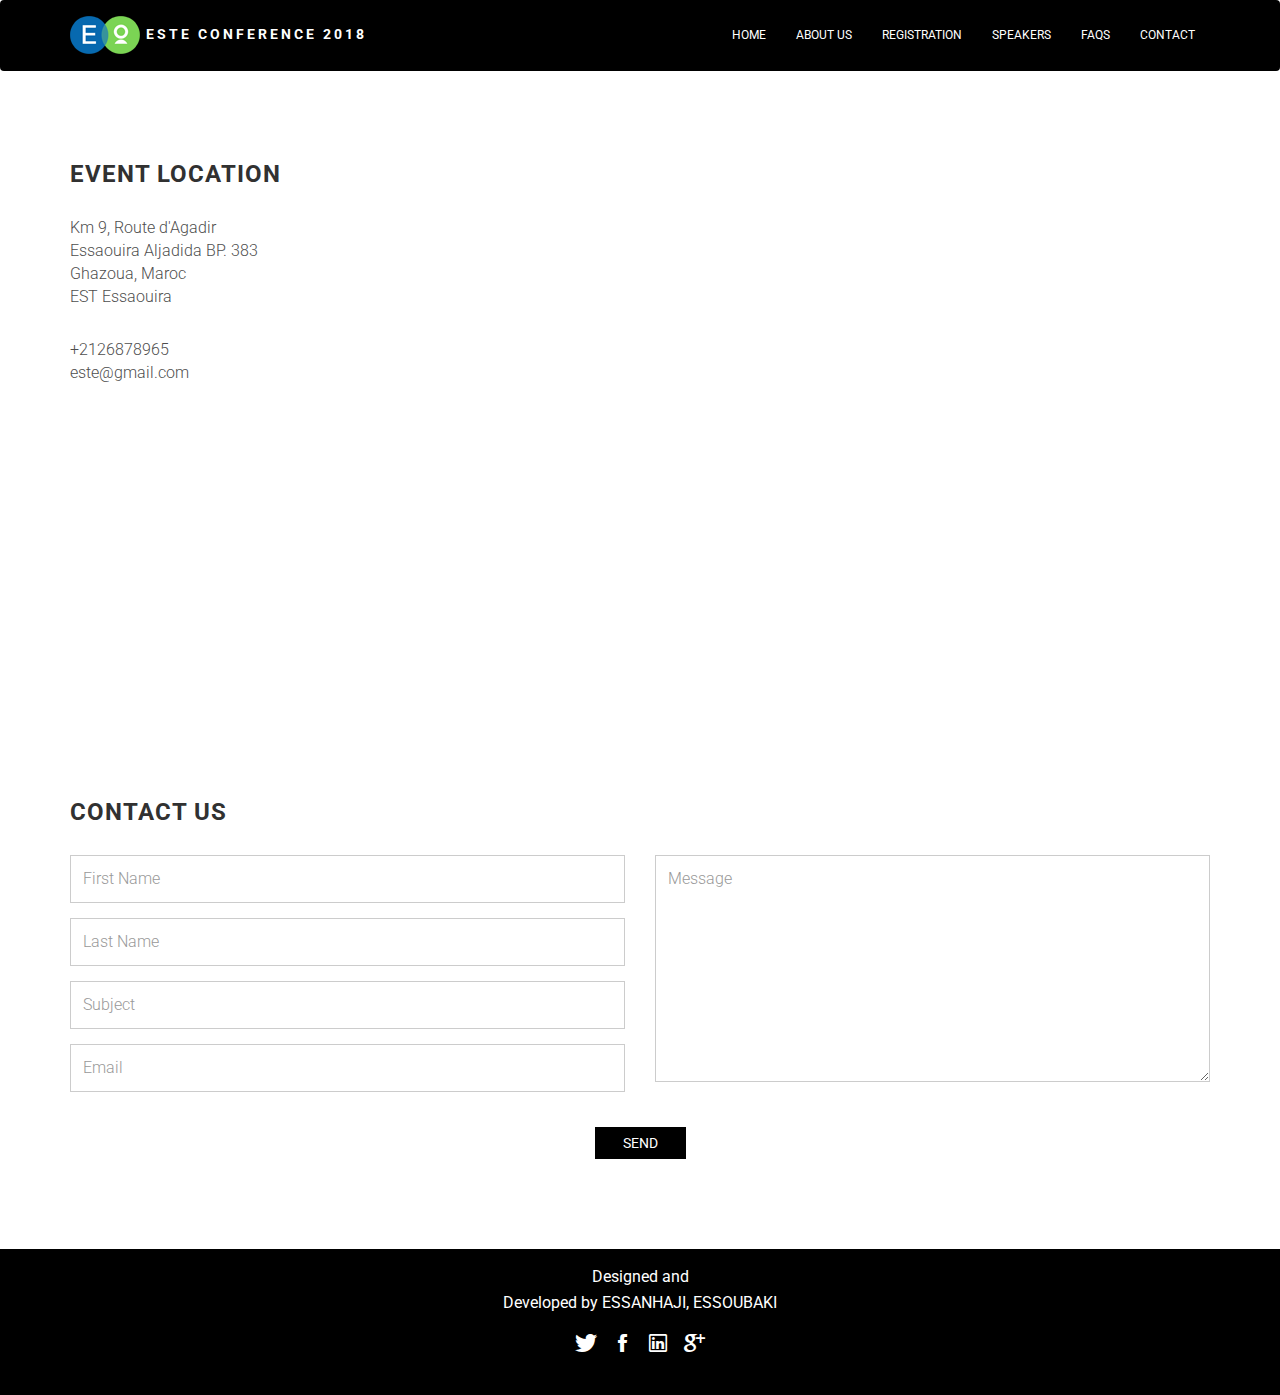
<file: m9asma/contact us.html>
<!DOCTYPE html>
<html lang="en">
<head>
    <meta charset="utf-8">
    <meta http-equiv="X-UA-Compatible" content="IE=edge">
    <meta name="viewport" content="width=device-width, initial-scale=1">

    <title>ESTE Conference</title>

    <!-- css -->
    <link rel="stylesheet" href="bower_components/bootstrap/dist/css/bootstrap.min.css">
    <link rel="stylesheet" href="bower_components/ionicons/css/ionicons.min.css">
     <link href="https://fonts.googleapis.com/css?family=Lato:300,400,400i|Montserrat:400,700" rel="stylesheet">
    <link rel="stylesheet" href="assets/css/main.css">
    <style type="text/css">
    	 .form-control {
          border-radius: 0;
          box-shadow: none;
          height: 48px;
          padding: 10px 12px;
          font-size: 16px;
          line-height: 1.6;
        }
        .form-control:focus {
          box-shadow: none;
          border-color: #ccc;
          background-color: #f8f8f8;
        }
    </style>
</head>
<body data-spy="scroll" data-target="#site-nav">

    <!--*********************************
    start navbar
    *********************************-->
    <nav id="site-nav" class="navbar navbar-custom" style="background:black">
        <div class="container">
            <div class="navbar-header">
                <!-- start logo -->
                <div class="site-branding">
                    <a class="logo" href="index.html">
                        <img src="assets/images/logo.png" alt="Logo">
                        ESTE Conference 2018
                    </a>
                </div>
                <!-- end logo -->
                <button type="button" class="navbar-toggle collapsed" data-toggle="collapse" data-target="#navbar-items" aria-expanded="false">
                    <span class="sr-only">Toggle navigation</span>
                    <span class="icon-bar"></span>
                    <span class="icon-bar"></span>
                    <span class="icon-bar"></span>
                </button>
            </div>
            <!--navbar header -->
            <div class="collapse navbar-collapse" id="navbar-items">
                <ul class="nav navbar-nav navbar-right">
                    <!-- navigation menu -->
                    <li><a data-scroll href="#">Home</a></li>
                    <li><a data-scroll href="#">About Us</a></li>
                    <li><a data-scroll href="#">Registration</a></li>
                    <li><a data-scroll href="#">Speakers</a></li>
                    <li><a data-scroll href="#">Faqs</a></li>
                    <li><a data-scroll href="#">Contact</a></li>
                </ul>
            </div>
        </div><!-- /.container -->
    </nav>
    <!--*********************************
    end navbar
    *********************************-->


    
    
    <!--*********************************
    start map
    *********************************-->
    <section id="location" class="section location">
        <div class="container">
            <div class="row">
                <div class="col-sm-3">
                    <h3 class="section-title">Event Location</h3>
                    <address>
                        <p>Km 9, Route d'Agadir <br>Essaouira Aljadida BP. 383<br>Ghazoua, Maroc<br>EST Essaouira</p>
                        <p>+2126878965<br>este@gmail.com</p>
                    </address>
                </div>
                <div class="col-sm-9">
                    <iframe src= "https://www.google.com/maps/embed?pb=!1m18!1m12!1m3!1d3403.7332619996437!2d-9.732913785208137!3d31.449009481393315!2m3!1f0!2f0!3f0!3m2!1i1024!2i768!4f13.1!3m3!1m2!1s0x0%3A0x46dca5f5d7fd7be8!2sEcole+Sup%C3%A9rieure+de+Technologie+d&#39;Essaouira!5e0!3m2!1sfr!2s!4v1518732315243" width="100%" height="450" frameborder="0" style="border:0" allowfullscreen></iframe>
                </div>
            </div>
        </div>
    </section>
    <!--*********************************
    end map
    *********************************-->


    <!--*********************************
    start contact
    *********************************-->
    <section class="section registration">
        <div class="container">
            <div class="row">
                <div class="col-md-12">
                    <h3 class="section-title">Contact Us</h3>
                </div>
            </div>
            <form action="#" id="registration-form">
                <div class="row">
                    <div class="col-md-12" id="registration-msg" style="display:none;">
                        <div class="alert"></div>
                    </div>
                    <div class="col-sm-6">
                        <div class="form-group">
                            <input type="text" class="form-control" placeholder="First Name" id="fname" name="fname" required>
                        </div>
                        <div class="form-group">
                            <input type="text" class="form-control" placeholder="Last Name" id="lname" name="lname" required>
                        </div>
                        <div class="form-group">
                            <input type="text" class="form-control" placeholder="Subject" id="subject" name="subject" required>
                        </div>
                        <div class="form-group">
                            <input type="email" class="form-control" placeholder="Email" id="email" name="email" required>
                        </div>
                    </div>
                    <div class="col-sm-6">
                        <div class="form-group">
                            <textarea class="form-control" rows="8" placeholder="Message" id="message" name="message" required></textarea>
                        </div>
                    </div>
                </div>
                <div class="text-center mt20">
                    <button type="submit" class="btn btn-black" id="registration-submit-btn">Send</button>
                </div>
            </form>
        </div>
    </section>
    <!--*********************************
    end contact
    *********************************-->





      <!--*********************************
    start footer
    *********************************-->
    <footer class="site-footer">
        <div class="container">
            <div class="row">
                <div class="col-md-12">
                    <p class="site-info">Designed and <br> Developed by <a href="#">ESSANHAJI, ESSOUBAKI</a></p>
                    <ul class="social-block">
                        <li><a href="#"><i class="ion-social-twitter"></i></a></li>
                        <li><a href="#"><i class="ion-social-facebook"></i></a></li>
                        <li><a href="#"><i class="ion-social-linkedin-outline"></i></a></li>
                        <li><a href="#"><i class="ion-social-googleplus"></i></a></li>
                    </ul>
                </div>
            </div>
        </div>
    </footer>
    <!--*********************************
    end footer
    *********************************-->



    <!-- script -->
    <script src="bower_components/jquery/dist/jquery.min.js"></script>
    <script src="bower_components/bootstrap/dist/js/bootstrap.min.js"></script>
    <script src="bower_components/smooth-scroll/dist/js/smooth-scroll.min.js"></script>
    <script src="assets/js/main.js"></script>
</body>
</html>
</file>
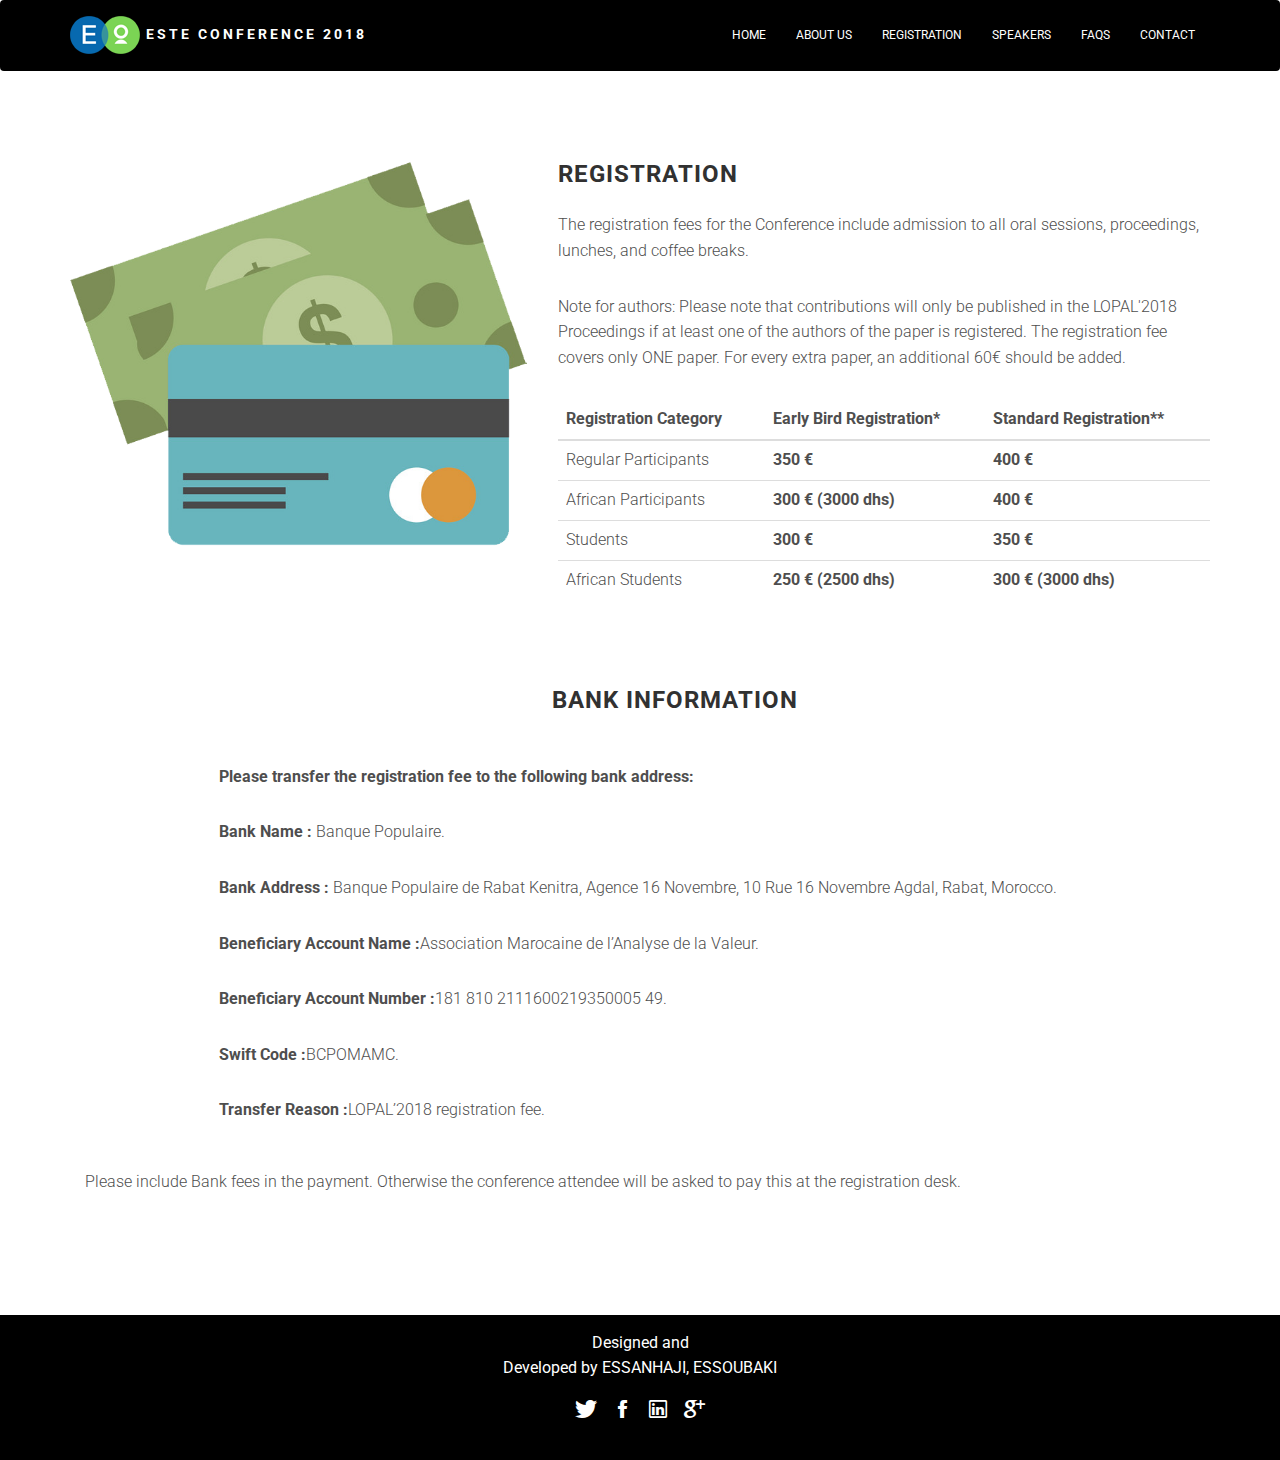
<file: m9asma/registration.html>
<!DOCTYPE html>
<html lang="en">
<head>
    <meta charset="utf-8">
    <meta http-equiv="X-UA-Compatible" content="IE=edge">
    <meta name="viewport" content="width=device-width, initial-scale=1">

    <title>ESTE Conference</title>

    <!-- css -->
    <link rel="stylesheet" href="bower_components/bootstrap/dist/css/bootstrap.min.css">
    <link rel="stylesheet" href="bower_components/ionicons/css/ionicons.min.css">
    <link rel="stylesheet" href="assets/css/main.css">
    <style type="text/css">
        .form-control {
          border-radius: 0;
          box-shadow: none;
          height: 48px;
          padding: 10px 12px;
          font-size: 16px;
          line-height: 1.6;
        }
        .form-control:focus {
          box-shadow: none;
          border-color: #ccc;
          background-color: #f8f8f8;
        }

    </style>
</head>
<body data-spy="scroll" data-target="#site-nav">

    <!--*********************************
    start navbar
    *********************************-->
    <nav id="site-nav" class="navbar  navbar-custom" style="background:black">
        <div class="container">
            <div class="navbar-header">
                <!-- start logo -->
                <div class="site-branding">
                    <a class="logo" href="index.html">
                        <img src="assets/images/logo.png" alt="Logo">
                        ESTE Conference 2018
                    </a>
                </div>
                <!-- end logo -->
                <button type="button" class="navbar-toggle collapsed" data-toggle="collapse" data-target="#navbar-items" aria-expanded="false">
                    <span class="sr-only">Toggle navigation</span>
                    <span class="icon-bar"></span>
                    <span class="icon-bar"></span>
                    <span class="icon-bar"></span>
                </button>
            </div>
            <!--navbar header -->
            <div class="collapse navbar-collapse" id="navbar-items">
                <ul class="nav navbar-nav navbar-right">
                    <!-- navigation menu -->
                    <li><a data-scroll href="#">Home</a></li>
                    <li><a data-scroll href="#">About Us</a></li>
                    <li><a data-scroll href="#">Registration</a></li>
                    <li><a data-scroll href="#">Speakers</a></li>
                    <li><a data-scroll href="#">Faqs</a></li>
                    <li><a data-scroll href="#">Contact</a></li>
                </ul>
            </div>
        </div><!-- /.container -->
    </nav>
    <!--*********************************
    end navbar
    *********************************-->

    <!--*********************************
    start submition
    *********************************-->
    <section class="section about">
        <div class="container">
            <div class="row">
                <div class="col-sm-5">
                    <figure>
                        <img alt="" class="img-responsive" src="assets/images/reg.png">
                    </figure>
                </div><!-- /.col-sm-6 -->
                <div class="col-sm-7">
                    <h3 class="section-title multiple-title">Registration</h3>
                    <p>
                        The registration fees for the Conference include admission to all oral sessions, proceedings, lunches, and coffee breaks.
                    </p>
                    <p>
                        Note for authors: Please note that contributions will only be published in the LOPAL'2018 Proceedings if at least one of the authors of the paper is registered. The registration fee covers only ONE paper. For every extra paper, an additional 60€ should be added.
                    </p>
                    <table class="table">
                      <thead class="thead-dark">
                        <tr>
                          <th scope="col">Registration Category</th>
                          <th scope="col">Early Bird Registration*</th>
                          <th scope="col">Standard Registration**</th>
                        </tr>
                      </thead>
                      <tbody>
                        <tr>
                          <td>Regular Participants</td>
                          <td><strong>350&nbsp;€</strong></td>
                          <td><strong>400 €&nbsp;</strong></td>
                        </tr>
                        <tr>
                          <td>African Participants</td>
                          <td><strong>300&nbsp;€&nbsp;</strong><strong>(3000 dhs)</strong></td>
                          <td><strong>400 €&nbsp;</strong></td>
                        </tr>
                        <tr>
                          <td>Students</td>
                          <td><strong>300 €&nbsp;</strong></td>
                          <td><strong>350&nbsp;€</strong></td>
                        </tr>
                        <tr>
                          <td>African Students</td>
                          <td><strong>250&nbsp;€ (2500 dhs)</strong></td>
                          <td><strong>300 € (3000 dhs)</strong></td>
                        </tr>
                      </tbody>
                    </table>
                </div><!-- /.col-sm-6 -->
        </div><!-- /.container -->
        <div class="container">
        <dir class="row">
            <dir class="col-sm-1"></dir>
            <dir class="col-sm-10">
            <br><br>
            <h3 class="section-title multiple-title"><center>Bank information</center></h3>
            <br>
            <p>
                <b>Please transfer the registration fee to the following bank address:</b>
            </p>
            <p><b>Bank Name :</b> Banque Populaire.</p>
            <p><b>Bank Address :</b> Banque Populaire de Rabat Kenitra, Agence 16 Novembre,              10 Rue 16 Novembre Agdal, Rabat, Morocco.</p>
            <p><b>Beneficiary Account Name :</b>Association Marocaine de l’Analyse de la Valeur.</p>
            <p><b>Beneficiary Account Number :</b>181  810  2111600219350005 49.</p>
            <p><b>Swift Code :</b>BCPOMAMC.</p>
            <p><b>Transfer Reason :</b>LOPAL’2018 registration fee.</p>   
            </dir>
            <dir class="col-sm-1"></dir>
        </dir>
        <p>
            Please include Bank fees in the payment. Otherwise the conference attendee will be asked to pay this at the registration desk.
        </p>
        </div>
    </section>

    <!--*********************************
    end submition
    *********************************-->

    <!--*********************************
    start footer
    *********************************-->
    <footer class="site-footer">
        <div class="container">
            <div class="row">
                <div class="col-md-12">
                    <p class="site-info">Designed and <br> Developed by <a href="#">ESSANHAJI, ESSOUBAKI</a></p>
                    <ul class="social-block">
                        <li><a href="#"><i class="ion-social-twitter"></i></a></li>
                        <li><a href="#"><i class="ion-social-facebook"></i></a></li>
                        <li><a href="#"><i class="ion-social-linkedin-outline"></i></a></li>
                        <li><a href="#"><i class="ion-social-googleplus"></i></a></li>
                    </ul>
                </div>
            </div>
        </div>
    </footer>
    <!--*********************************
    end footer
    *********************************-->

    <!-- script -->
    <script src="bower_components/jquery/dist/jquery.min.js"></script>
    <script src="bower_components/bootstrap/dist/js/bootstrap.min.js"></script>
    <script src="bower_components/smooth-scroll/dist/js/smooth-scroll.min.js"></script>
    <script src="assets/js/main.js"></script>
</body>
</html>
</file>
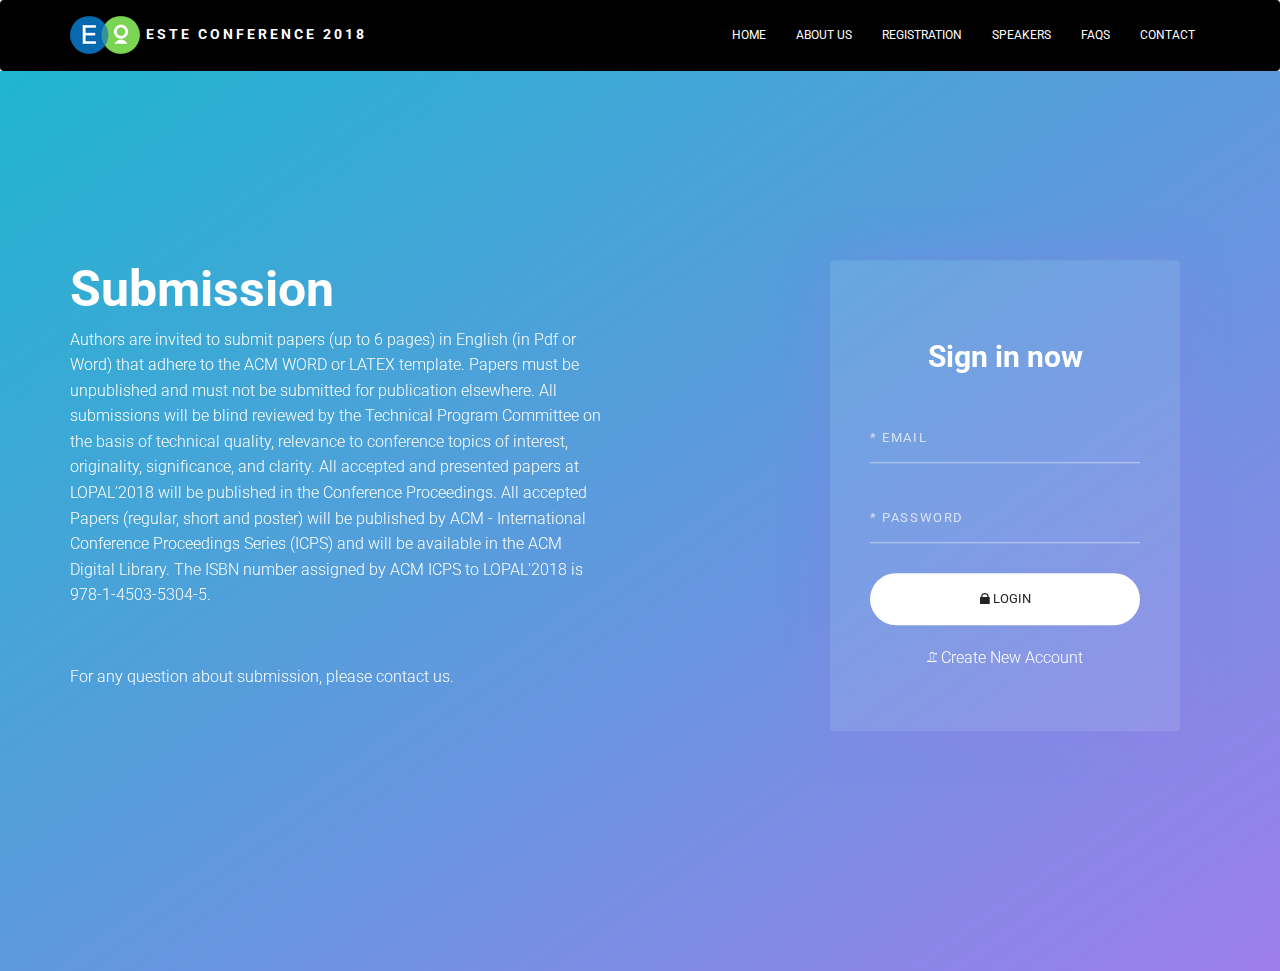
<file: m9asma/submission.html>
<!DOCTYPE html>
<html lang="en">
<head>
    <meta charset="utf-8">
    <meta http-equiv="X-UA-Compatible" content="IE=edge">
    <meta name="viewport" content="width=device-width, initial-scale=1">

    <title>ESTE Conference</title>

    <!-- css -->
    <link rel="stylesheet" href="bower_components/bootstrap/dist/css/bootstrap.min.css">
    <link rel="stylesheet" href="bower_components/ionicons/css/ionicons.min.css">
     <link href="https://fonts.googleapis.com/css?family=Lato:300,400,400i|Montserrat:400,700" rel="stylesheet">
    <link rel="stylesheet" href="assets/css/main.css">
</head>
<body data-spy="scroll" data-target="#site-nav">

    <!--*********************************
    start navbar
    *********************************-->
    <nav id="site-nav" class="navbar navbar-custom" style="background:black">
        <div class="container">
            <div class="navbar-header">
                <!-- start logo -->
                <div class="site-branding">
                    <a class="logo" href="index.html">
                        <img src="assets/images/logo.png" alt="Logo">
                        ESTE Conference 2018
                    </a>
                </div>
                <!-- end logo -->
                <button type="button" class="navbar-toggle collapsed" data-toggle="collapse" data-target="#navbar-items" aria-expanded="false">
                    <span class="sr-only">Toggle navigation</span>
                    <span class="icon-bar"></span>
                    <span class="icon-bar"></span>
                    <span class="icon-bar"></span>
                </button>
            </div>
            <!--navbar header -->
            <div class="collapse navbar-collapse" id="navbar-items">
                <ul class="nav navbar-nav navbar-right">
                    <!-- navigation menu -->
                    <li><a data-scroll href="#">Home</a></li>
                    <li><a data-scroll href="#">About Us</a></li>
                    <li><a data-scroll href="#">Registration</a></li>
                    <li><a data-scroll href="#">Speakers</a></li>
                    <li><a data-scroll href="#">Faqs</a></li>
                    <li><a data-scroll href="#">Contact</a></li>
                </ul>
            </div>
        </div><!-- /.container -->
    </nav>
    <!--*********************************
    end navbar
    *********************************-->




<div class="pg-login">

 <!--========== start Login  ==========-->
        <div class="s-promo-block-v1 g-bg-color--primary-to-blueviolet-ltr g-fullheight--md">
            <div class="container g-ver-center--md ">
                <div class="row g-hor-centered-row--md g-margin-t-30--xs g-margin-t-20--sm">
                    <div class="col-lg-6 col-sm-6 g-hor-centered-row__col g-text-center--xs g-text-left--md g-margin-b-60--xs g-margin-b-0--md">
                        <div class="s-promo-block-v1__square-effect g-margin-b-60--xs">
                            <h1 class="g-font-size-32--xs g-font-size-45--sm g-font-size-50--lg g-color--white">Submission</h1>
                            <p class=" g-color--white"> Authors are invited to submit papers (up to 6 pages) in English (in Pdf or Word) that adhere to  the ACM WORD or LATEX template. Papers must be unpublished and must not be submitted for publication elsewhere. All submissions will be blind reviewed by the Technical Program Committee on the basis of technical quality, relevance to conference topics of interest, originality, significance, and clarity.

                            All accepted and presented papers at LOPAL’2018 will be published in the Conference Proceedings. All accepted Papers (regular, short and poster) will be published by ACM - International Conference Proceedings Series (ICPS) and will be available in the ACM Digital Library. The ISBN number assigned by ACM ICPS to LOPAL'2018 is 978-1-4503-5304-5.</p>
                            <br>
                            <P class="g-color--white"> For any question about submission, please contact us.</P>
                        </div>
                      
                    </div>
                    <div class="col-lg-2"></div>
                    <div class="col-lg-4 col-sm-4 g-hor-centered-row__col">
                        <div class="wow fadeInUp" data-wow-duration=".3" data-wow-delay=".1s">
                            <form class="center-block g-width-350--xs g-bg-color--white-opacity-lightest g-box-shadow__blueviolet-v1 g-padding-x-40--xs g-padding-y-60--xs g-radius--4">
                                <div class="g-text-center--xs g-margin-b-40--xs">
                                    <h2 class="g-font-size-30--xs g-color--white">Sign in now</h2>
                                </div>
                                <div class="g-margin-b-30--xs">
                                    <input type="email" class="form-control s-form-v3__input" placeholder="* Email">
                                </div>
                                <div class="g-margin-b-30--xs">
                                    <input type="password" class="form-control s-form-v3__input" placeholder="* Password">
                                </div>
                                <div class="g-text-center--xs">
                                    <button type="submit" class="text-uppercase btn-block s-btn s-btn--md s-btn--white-bg g-radius--50 g-padding-x-50--xs g-margin-b-20--xs"><span class="ion-locked"></span> Login</button>
                                    <a class="g-color--white g-font-size-13--xs" href="#"><span class="ion-ios-personadd-outline"></span> Create New Account</a>
                                </div>
                            </form>
                        </div>
                    </div>
                </div>
            </div>
        </div>
        <!--========== END login ==========-->

</div>






    <!-- script -->
    <script src="bower_components/jquery/dist/jquery.min.js"></script>
    <script src="bower_components/bootstrap/dist/js/bootstrap.min.js"></script>
    <script src="bower_components/smooth-scroll/dist/js/smooth-scroll.min.js"></script>
    <script src="assets/js/main.js"></script>
</body>
</html>
</file>
<file: full/assets/css/main.css>
/* 
 * 1. Google Font
 */
@import url(http://fonts.googleapis.com/css?family=Roboto:300,400,700);
/* 
 * 2.0 Global Style
 */
html {
  font-family: 'Roboto', sans-serif;
  font-size: 16px;
}

body {
  color: #4e4e4e;
  font-family: 'Roboto', sans-serif;
  font-size: 16px;
  font-weight: 300;
  line-height: 1.6;
  position: relative;
  -webkit-font-smoothing: antialiased;
}

a {
  color: #000;
}
a:focus {
  outline: none;
}

h1,
h2,
h3,
h4,
h5,
h6 {
  font-weight: 700;
}

p {
  margin: 0 0 30px;
}

ul li {
  font-weight: 700;
  margin-bottom: 10px;
}

.custom-list-icon, .list-arrow-right {
  list-style-type: none;
  padding: 0;
}
.custom-list-icon li, .list-arrow-right li {
  position: relative;
  padding-left: 20px;
}
.custom-list-icon li::before, .list-arrow-right li::before {
  position: absolute;
  left: 0;
  color: #4e4e4e;
  font-family: "Ionicons";
}

.social-block {
  list-style-type: none;
  padding: 0;
}
.social-block li {
  display: inline-block;
}
.social-block li a {
  display: inline-block;
  height: 32px;
  width: 32px;
  color: #4e4e4e;
}
.social-block li a i {
  font-size: 1.5em;
}
.social-block li a:hover, .social-block li a:focus {
  color: #000;
}

.btn.active.focus,
.btn.active:focus,
.btn.focus,
.btn:active.focus,
.btn:active:focus,
.btn:focus {
  outline: none;
}

.btn {
  border: 0;
  border-radius: 0;
  padding: 6px 28px;
  text-transform: uppercase;
  -webkit-transform: translateZ(0);
          transform: translateZ(0);
  -webkit-backface-visibility: hidden;
          backface-visibility: hidden;
  -moz-osx-font-smoothing: grayscale;
  -webkit-transition-duration: 0.3s;
          transition-duration: 0.3s;
  -webkit-transition-property: -webkit-transform;
          transition-property: transform;
}
.btn:hover {
  -webkit-transform: scale(0.9);
      -ms-transform: scale(0.9);
          transform: scale(0.9);
}

.form-control {
  border-radius: 0;
  box-shadow: none;
  height: 48px;
  padding: 10px 12px;
  font-size: 16px;
  line-height: 1.6;
}
.form-control:focus {
  box-shadow: none;
  border-color: #ccc;
  background-color: #f8f8f8;
}

.valign-center {
  display: -webkit-box;
  display: -webkit-flex;
  display: -ms-flexbox;
  display: flex;
  -webkit-box-align: center;
  -webkit-align-items: center;
      -ms-flex-align: center;
          align-items: center;
}

.section {
  padding: 70px 0;
}

.section-title {
  color: #313131;
  letter-spacing: 1px;
  margin: 0 0 20px;
  text-transform: uppercase;
  text-align: center;
}

/* 
 * 3.0 Helper Class
 */
/* 
 * 3.1 Helper Class: font-weight
 */
.font-300 {
  font-weight: 300;
}

.font-400 {
  font-weight: 400;
}

.font-700 {
  font-weight: 700;
}

/* 
 * 3.2 Helper Class: margin
 */
.mt0 {
  margin-top: 0;
}

.mb0 {
  margin-bottom: 0;
}

.mt20 {
  margin-top: 20px;
}

/* 
 * 3.3 Helper Class: list
 */
.list-arrow-right li::before {
  content: "\f3d3";
}

/* 
 * 3.4 Helper Class: button
 */
.btn-white {
  color: #000;
  background-color: #fff;
}
.btn-white:hover, .btn-white:focus {
  color: #000;
  background-color: #fff;
}

.btn-black {
  color: #fff;
  background-color: #000;
}
.btn-black:hover, .btn-black:focus {
  color: #fff;
  background-color: #000;
}

/* 
 * 3.5 Helper Class: background
 */
.bg-image, .bg-image-1, .bg-image-2 {
  position: relative;
}
.bg-image::before, .bg-image-1::before, .bg-image-2::before {
  content: "";
  position: absolute;
  top: 0;
  right: 0;
  bottom: 0;
  left: 0;
}

.bg-image-1 {
  background: url(../images/backgrounds/bg-1.jpg) no-repeat center center/cover;
}
.bg-image-1::before {
  background-color: rgba(0, 0, 0, 0.7);
}

.bg-image-2 {
  background: url(../images/backgrounds/bg-2.jpg) no-repeat center bottom/cover;
}
.bg-image-2::before {
  background-color: rgba(0, 0, 0, 0.7);
}

@media (min-width: 768px) {
  .section {
    padding: 90px 0;
  }

  .section-title {
    color: #313131;
    letter-spacing: 1px;
    margin: 0 0 60px;
    text-transform: uppercase;
    text-align: left;
  }
}
/* 
 * 4.0 Navigation
 */
.navbar-custom {
  border: 0;
  margin: 0;
  padding-top: 10px;
  padding-bottom: 10px;
  background-color: #000;
  -webkit-transition: all 0.2s linear 0s;
          transition: all 0.2s linear 0s;
}
.navbar-custom .navbar-nav li {
  margin: 0;
}
.navbar-custom .navbar-nav > li > a {
  color: #fff;
  text-transform: uppercase;
  font-size: 12px;
  font-weight: 400;
  border-bottom: 1px solid transparent;
}
.navbar-custom .navbar-nav > li > a:focus, .navbar-custom .navbar-nav > li > a:hover {
  background-color: transparent;
  border-color: rgba(255, 255, 255, 0.5);
}
.navbar-custom .navbar-nav > .active > a {
  border-color: rgba(255, 255, 255, 0.5);
}

.navbar-toggle {
  border: 0;
  border-radius: 0;
  margin-top: 2px;
}
.navbar-toggle .icon-bar {
  background-color: #fff;
}

.navbar-solid {
  background-color: #000 !important;
  padding: 0 !important;
  -webkit-transition: all 0.2s linear 0s;
          transition: all 0.2s linear 0s;
}

.site-branding {
  float: left;
  margin-top: 0;
  margin-left: 10px;
}
.site-branding .logo {
  color: #fff;
  font-size: 14px;
  font-weight: 700;
  margin-right: 5px;
  letter-spacing: 3px;
  text-transform: uppercase;
}
.site-branding .logo:focus, .site-branding .logo:hover {
  text-decoration: none;
}

/* 
 * 5.0 Site Header
 */
.site-header {
  width: 100%;
  height: 100%;
  min-height: 100vh;
  position: relative;
  text-align: center;
  background: url(../images/backgrounds/header1.jpg) no-repeat center center/cover;
  display: table;
}
.site-header::before {
  content: "";
  position: absolute;
  top: 0;
  right: 0;
  bottom: 0;
  left: 0;
  background-color: rgba(0, 0, 0, 0.5);
}
.site-header .intro {
  color: #fff;
  position: relative;
  text-align: center;
  text-transform: uppercase;
  width: 100%;
  z-index: 1;
  padding: 0 15px;
  display: table-cell;
  vertical-align: middle;
  height: 100vh;
}
.site-header .intro h2 {
  margin-top: 0px;
  font-size: 25px;
  font-weight: 300;
}
.site-header .intro h1 {
  margin-top: 0px;
  font-size: 30px;
}
.site-header .intro p {
  font-size: 20px;
  margin-bottom: 10px;
  font-weight: 300;
}

@media (min-width: 768px) {
  .navbar-custom {
    background-color: transparent;
    padding-top: 30px;
  }

  .site-branding {
    margin-top: 6px;
    margin-left: 0;
  }
}
/* 
 * 6.0 Section
 */
/* 
 * 6.1 Section: About 
 */
.about .section-title {
  margin: 0 0 25px;
}
.about figure {
  margin-bottom: 25px;
}

/* 
 * 6.2 Section: Facts
 */
.facts i {
  color: #fff;
  font-size: 3em;
}
.facts h3 {
  color: #fff;
  text-align: center;
  font-weight: 400;
}

/* 
 * 6.3 Section: Speaker
 */
.speaker {
  text-align: center;
  color: #313131;
  text-transform: uppercase;
  margin: 25px 0;
}
.speaker h4 {
  margin-top: 15px;
  margin-bottom: 5px;
}
.speaker p {
  margin-bottom: 5px;
}
.speaker img:hover {
  opacity: .7;
}

/* 
 * 6.4 Section: Registration & Pricing
 */
/* 
 * 6.5 Section: Contribution
 */
.contribution {
  text-align: center;
  color: #fff;
}

/* 
 * 6.6 Section: Schedule
 */
.schedule-box {
  position: relative;
  background-color: #000;
  color: #fff;
  text-align: center;
  padding: 50px 0;
  margin: 25px 0 0;
}
.schedule-box::before {
  content: '';
  position: absolute;
  top: 5px;
  right: 5px;
  bottom: 5px;
  left: 5px;
  border: 1px solid #fff;
}

/* 
 * 6.7 Section: Schedule
 */
.partner {
  background-color: #f8f8f8;
}
.partner .partner-box {
  display: block;
  opacity: 0.3;
  height: 150px;
  width: 150px;
  margin: 25px auto;
  -webkit-transition: 0.5s all linear;
          transition: 0.5s all linear;
}
.partner .partner-box:hover {
  opacity: 1;
}
.partner .partner-box-1 {
  background: url(../images/partner/partner-1.png) no-repeat center center/contain;
}
.partner .partner-box-2 {
  background: url(../images/partner/partner-2.png) no-repeat center center/contain;
}
.partner .partner-box-3 {
  background: url(../images/partner/partner-3.png) no-repeat center center/contain;
}
.partner .partner-box-4 {
  background: url(../images/partner/partner-4.png) no-repeat center center/contain;
}
.partner .partner-box-5 {
  background: url(../images/partner/partner-5.png) no-repeat center center/contain;
}
.partner .partner-box-6 {
  background: url(../images/partner/partner-6.png) no-repeat center center/contain;
}
.partner .partner-box-7 {
  background: url(../images/partner/partner-7.png) no-repeat center center/contain;
}
.partner .partner-box-8 {
  background: url(../images/partner/partner-8.png) no-repeat center center/contain;
}

/* 
 * 6.8 Section: FAQ
 */
.faq .panel-heading {
  cursor: pointer;
}
.faq .faq-toggle.collapsed::before {
  font-family: "Ionicons";
  content: "\f218";
  -webkit-transition: 0.5s linear ease-out;
          transition: 0.5s linear ease-out;
  position: absolute;
  left: 15px;
}
.faq .faq-toggle::before {
  position: absolute;
  left: 15px;
  font-family: "Ionicons";
  content: "\f209";
}
.faq .panel-group .panel + .panel {
  margin-top: 15px;
}
.faq .panel-default > .panel-heading {
  color: #FFF;
  background-color: #000000;
  border-color: #000;
  border-radius: 0;
  padding: 0;
}
.faq .panel-default > .panel-heading a {
  position: relative;
  display: block;
  text-decoration: none;
  padding: 15px 15px 15px 35px;
}

/* 
 * 6.9 Section: photos
 */
.grid {
  list-style-type: none;
  padding: 0;
  margin: 0;
}
.grid::after {
  content: '';
  display: block;
  clear: both;
}

.grid-item {
  float: left;
  overflow: hidden;
  padding: 3px;
  margin: 0;
  width: 100%;
}

@media (min-width: 768px) {
  .grid-item-sm-6 {
    width: 50%;
  }

  .grid-item-sm-3 {
    width: 25%;
  }

  .section-title {
    margin: 0 0 30px;
  }

  figure {
    margin-bottom: 0;
  }
}
@media (min-width: 992px) {
  .schedule-box {
    margin: 0;
  }

  .grid-item-md-6 {
    width: 50%;
  }

  .grid-item-md-3 {
    width: 25%;
  }
}
/* 
 * 7.0 Site-footer
 */
.site-footer {
  background-color: #000;
  color: #fff;
  text-align: center;
  padding: 30px 0;
}
.site-footer .site-info {
  font-weight: 400;
  margin-bottom: 10px;
}
.site-footer .site-info a {
  color: #fff;
}
.site-footer .social-block li a {
  color: #fff;
}
.site-footer .social-block li a:hover, .site-footer .social-block li a:focus {
  opacity: 0.8;
}


/*For register Section*/

.register{
  background: url(../images/backgrounds/C1.jpg) no-repeat center top fixed;
  background-size: cover;
  -moz-background-size: cover;
  -webkit-background-size: cover;
  -o-background-size: cover;
  width: 100%;
  text-align: center;
  overflow: hidden;
}
.register button{
  Background-color :transparent;
  Border : 1px solid #fff ;
  Width :180px ;
  Padding :10px ;
  color:white;
  cursor: pointer;

}
.register p{
  font-family: "Open Sans";
}
.register button:hover{
  background-color: white;
  color:  rgba(6, 103, 133, 0.9);
}
.register-wrapper{
  margin-top:30px;
}
.register-content{
  background: rgba(6, 103, 133, 0.8);
  padding:60px 40px;
  color:#fff;
}
.register-content h4{
  color:#fff;
  text-transform:uppercase;
  font-size:26px;
  font-family: "Raleway Webfont";
  font-weight:600;
  margin-bottom:50px;
}
.register-content .content-details h5{
  color:#fff;
  font-size:18px;
}
.register-content .content-details h6{
  color:#ecf0f2;
  font-size:16px;
}
.register-content .content-details p{
  color:#ecf0f2;
}
.register-content .content-details.content-border{
  border-bottom:1px solid #dadada;
  padding-bottom: 30px;
  margin-bottom: 30px;
}
</file>
<file: m9asma/assets/css/main.css>
/* 
 * 1. Google Font
 */
@import url(http://fonts.googleapis.com/css?family=Roboto:300,400,700);
/* 
 * 2.0 Global Style
 */
html {
  font-family: 'Roboto', sans-serif;
  font-size: 16px;
}

body {
  color: #4e4e4e;
  font-family: 'Roboto', sans-serif;
  font-size: 16px;
  font-weight: 300;
  line-height: 1.6;
  position: relative;
  -webkit-font-smoothing: antialiased;
}

a {
  color: #000;
}
a:focus {
  outline: none;
}

h1,
h2,
h3,
h4,
h5,
h6 {
  font-weight: 700;
}

p {
  margin: 0 0 30px;
}

ul li {
  font-weight: 700;
  margin-bottom: 10px;
}

.custom-list-icon, .list-arrow-right {
  list-style-type: none;
  padding: 0;
}
.custom-list-icon li, .list-arrow-right li {
  position: relative;
  padding-left: 20px;
}
.custom-list-icon li::before, .list-arrow-right li::before {
  position: absolute;
  left: 0;
  color: #4e4e4e;
  font-family: "Ionicons";
}

.social-block {
  list-style-type: none;
  padding: 0;
}
.social-block li {
  display: inline-block;
}
.social-block li a {
  display: inline-block;
  height: 32px;
  width: 32px;
  color: #4e4e4e;
}
.social-block li a i {
  font-size: 1.5em;
}
.social-block li a:hover, .social-block li a:focus {
  color: #000;
}

.btn.active.focus,
.btn.active:focus,
.btn.focus,
.btn:active.focus,
.btn:active:focus,
.btn:focus {
  outline: none;
}

.btn {
  border: 0;
  border-radius: 0;
  padding: 6px 28px;
  text-transform: uppercase;
  -webkit-transform: translateZ(0);
          transform: translateZ(0);
  -webkit-backface-visibility: hidden;
          backface-visibility: hidden;
  -moz-osx-font-smoothing: grayscale;
  -webkit-transition-duration: 0.3s;
          transition-duration: 0.3s;
  -webkit-transition-property: -webkit-transform;
          transition-property: transform;
}
.btn:hover {
  -webkit-transform: scale(0.9);
      -ms-transform: scale(0.9);
          transform: scale(0.9);
}


.valign-center {
  display: -webkit-box;
  display: -webkit-flex;
  display: -ms-flexbox;
  display: flex;
  -webkit-box-align: center;
  -webkit-align-items: center;
      -ms-flex-align: center;
          align-items: center;
}

.section {
  padding: 70px 0;
}

.section-title {
  color: #313131;
  letter-spacing: 1px;
  margin: 0 0 20px;
  text-transform: uppercase;
  text-align: center;
}

/* 
 * 3.0 Helper Class
 */
/* 
 * 3.1 Helper Class: font-weight
 */
.font-300 {
  font-weight: 300;
}

.font-400 {
  font-weight: 400;
}

.font-700 {
  font-weight: 700;
}

/* 
 * 3.2 Helper Class: margin
 */
.mt0 {
  margin-top: 0;
}

.mb0 {
  margin-bottom: 0;
}

.mt20 {
  margin-top: 20px;
}

/* 
 * 3.3 Helper Class: list
 */
.list-arrow-right li::before {
  content: "\f3d3";
}

/* 
 * 3.4 Helper Class: button
 */
.btn-white {
  color: #000;
  background-color: #fff;
}
.btn-white:hover, .btn-white:focus {
  color: #000;
  background-color: #fff;
}

.btn-black {
  color: #fff;
  background-color: #000;
}
.btn-black:hover, .btn-black:focus {
  color: #fff;
  background-color: #000;
}

/* 
 * 3.5 Helper Class: background
 */
.bg-image, .bg-image-1, .bg-image-2 {
  position: relative;
}
.bg-image::before, .bg-image-1::before, .bg-image-2::before {
  content: "";
  position: absolute;
  top: 0;
  right: 0;
  bottom: 0;
  left: 0;
}

.bg-image-1 {
  background: url(../images/backgrounds/bg-1.jpg) no-repeat center center/cover;
}
.bg-image-1::before {
  background-color: rgba(0, 0, 0, 0.7);
}

.bg-image-2 {
  background: url(../images/backgrounds/bg-2.jpg) no-repeat center bottom/cover;
}
.bg-image-2::before {
  background-color: rgba(0, 0, 0, 0.7);
}

@media (min-width: 768px) {
  .section {
    padding: 90px 0;
  }

  .section-title {
    color: #313131;
    letter-spacing: 1px;
    margin: 0 0 60px;
    text-transform: uppercase;
    text-align: left;
  }
}
/* 
 * 4.0 Navigation
 */
.navbar-custom {
  border: 0;
  margin: 0;
  padding-top: 10px;
  padding-bottom: 10px;
  background-color: #000;
  -webkit-transition: all 0.2s linear 0s;
          transition: all 0.2s linear 0s;
}
.navbar-custom .navbar-nav li {
  margin: 0;
}
.navbar-custom .navbar-nav > li > a {
  color: #fff;
  text-transform: uppercase;
  font-size: 12px;
  font-weight: 400;
  border-bottom: 1px solid transparent;
}
.navbar-custom .navbar-nav > li > a:focus, .navbar-custom .navbar-nav > li > a:hover {
  background-color: transparent;
  border-color: rgba(255, 255, 255, 0.5);
}
.navbar-custom .navbar-nav > .active > a {
  border-color: rgba(255, 255, 255, 0.5);
}

.navbar-toggle {
  border: 0;
  border-radius: 0;
  margin-top: 2px;
}
.navbar-toggle .icon-bar {
  background-color: #fff;
}

.navbar-solid {
  background-color: #000 !important;
  padding: 0 !important;
  -webkit-transition: all 0.2s linear 0s;
          transition: all 0.2s linear 0s;
}

.site-branding {
  float: left;
  margin-top: 0;
  margin-left: 10px;
}
.site-branding .logo {
  color: #fff;
  font-size: 14px;
  font-weight: 700;
  margin-right: 5px;
  letter-spacing: 3px;
  text-transform: uppercase;
}
.site-branding .logo:focus, .site-branding .logo:hover {
  text-decoration: none;
}

/* 
 * 5.0 Site Header
 */
.site-header {
  width: 100%;
  height: 100%;
  min-height: 100vh;
  position: relative;
  text-align: center;
  background: url(../images/backgrounds/header1.jpg) no-repeat center center/cover;
  display: table;
}
.site-header::before {
  content: "";
  position: absolute;
  top: 0;
  right: 0;
  bottom: 0;
  left: 0;
  background-color: rgba(0, 0, 0, 0.5);
}
.site-header .intro {
  color: #fff;
  position: relative;
  text-align: center;
  text-transform: uppercase;
  width: 100%;
  z-index: 1;
  padding: 0 15px;
  display: table-cell;
  vertical-align: middle;
  height: 100vh;
}
.site-header .intro h2 {
  margin-top: 0px;
  font-size: 25px;
  font-weight: 300;
}
.site-header .intro h1 {
  margin-top: 0px;
  font-size: 30px;
}
.site-header .intro p {
  font-size: 20px;
  margin-bottom: 10px;
  font-weight: 300;
}

@media (min-width: 768px) {
  .navbar-custom {
    background-color: transparent;
  }

  .site-branding {
    margin-top: 6px;
    margin-left: 0;
  }
}
/* 
 * 6.0 Section
 */
/* 
 * 6.1 Section: About 
 */
.about .section-title {
  margin: 0 0 25px;
}
.about figure {
  margin-bottom: 25px;
}

/* 
 * 6.2 Section: Facts
 */
.facts i {
  color: #fff;
  font-size: 3em;
}
.facts h3 {
  color: #fff;
  text-align: center;
  font-weight: 400;
}

/* 
 * 6.3 Section: Speaker
 */
.speaker {
  text-align: center;
  color: #313131;
  text-transform: uppercase;
  margin: 25px 0;
}
.speaker h4 {
  margin-top: 15px;
  margin-bottom: 5px;
}
.speaker p {
  margin-bottom: 5px;
}
.speaker img:hover {
  opacity: .7;
}

/* 
 * 6.4 Section: Registration & Pricing
 */
/* 
 * 6.5 Section: Contribution
 */
.contribution {
  text-align: center;
  color: #fff;
}

/* 
 * 6.6 Section: Schedule
 */
.schedule-box {
  position: relative;
  background-color: #000;
  color: #fff;
  text-align: center;
  padding: 50px 0;
  margin: 25px 0 0;
}
.schedule-box::before {
  content: '';
  position: absolute;
  top: 5px;
  right: 5px;
  bottom: 5px;
  left: 5px;
  border: 1px solid #fff;
}

/* 
 * 6.7 Section: Schedule
 */
.partner {
  background-color: #f8f8f8;
}
.partner .partner-box {
  display: block;
  opacity: 0.3;
  height: 150px;
  width: 150px;
  margin: 25px auto;
  -webkit-transition: 0.5s all linear;
          transition: 0.5s all linear;
}
.partner .partner-box:hover {
  opacity: 1;
}
.partner .partner-box-1 {
  background: url(../images/partner/partner-1.png) no-repeat center center/contain;
}
.partner .partner-box-2 {
  background: url(../images/partner/partner-2.png) no-repeat center center/contain;
}
.partner .partner-box-3 {
  background: url(../images/partner/partner-3.png) no-repeat center center/contain;
}
.partner .partner-box-4 {
  background: url(../images/partner/partner-4.png) no-repeat center center/contain;
}
.partner .partner-box-5 {
  background: url(../images/partner/partner-5.png) no-repeat center center/contain;
}
.partner .partner-box-6 {
  background: url(../images/partner/partner-6.png) no-repeat center center/contain;
}
.partner .partner-box-7 {
  background: url(../images/partner/partner-7.png) no-repeat center center/contain;
}
.partner .partner-box-8 {
  background: url(../images/partner/partner-8.png) no-repeat center center/contain;
}

/* 
 * 6.8 Section: FAQ
 */
.faq .panel-heading {
  cursor: pointer;
}
.faq .faq-toggle.collapsed::before {
  font-family: "Ionicons";
  content: "\f218";
  -webkit-transition: 0.5s linear ease-out;
          transition: 0.5s linear ease-out;
  position: absolute;
  left: 15px;
}
.faq .faq-toggle::before {
  position: absolute;
  left: 15px;
  font-family: "Ionicons";
  content: "\f209";
}
.faq .panel-group .panel + .panel {
  margin-top: 15px;
}
.faq .panel-default > .panel-heading {
  color: #FFF;
  background-color: #000000;
  border-color: #000;
  border-radius: 0;
  padding: 0;
}
.faq .panel-default > .panel-heading a {
  position: relative;
  display: block;
  text-decoration: none;
  padding: 15px 15px 15px 35px;
}

/* 
 * 6.9 Section: photos
 */
.grid {
  list-style-type: none;
  padding: 0;
  margin: 0;
}
.grid::after {
  content: '';
  display: block;
  clear: both;
}

.grid-item {
  float: left;
  overflow: hidden;
  padding: 3px;
  margin: 0;
  width: 100%;
}

@media (min-width: 768px) {
  .grid-item-sm-6 {
    width: 50%;
  }

  .grid-item-sm-3 {
    width: 25%;
  }

  .section-title {
    margin: 0 0 30px;
  }

  figure {
    margin-bottom: 0;
  }
}
@media (min-width: 992px) {
  .schedule-box {
    margin: 0;
  }

  .grid-item-md-6 {
    width: 50%;
  }

  .grid-item-md-3 {
    width: 25%;
  }
}
/* 
 * 7.0 Site-footer
 */
.site-footer {
  background-color: #000;
  color: #fff;
  text-align: center;
  padding: 15px 0;
}
.site-footer .site-info {
  font-weight: 400;
  margin-bottom: 10px;
}
.site-footer .site-info a {
  color: #fff;
}
.site-footer .social-block li a {
  color: #fff;
}
.site-footer .social-block li a:hover, .site-footer .social-block li a:focus {
  opacity: 0.8;
}


/*For register Section*/

.register{
  background: url(../images/backgrounds/C1.jpg) no-repeat center top fixed;
  background-size: cover;
  -moz-background-size: cover;
  -webkit-background-size: cover;
  -o-background-size: cover;
  width: 100%;
  text-align: center;
  overflow: hidden;
}
.register button{
  Background-color :transparent;
  Border : 1px solid #fff ;
  Width :180px ;
  Padding :10px ;
  color:white;
  cursor: pointer;

}
.register p{
  font-family: "Open Sans";
}
.register button:hover{
  background-color: white;
  color:  rgba(6, 103, 133, 0.9);
}
.register-wrapper{
  margin-top:30px;
}
.register-content{
  background: rgba(6, 103, 133, 0.8);
  padding:60px 40px;
  color:#fff;
}
.register-content h4{
  color:#fff;
  text-transform:uppercase;
  font-size:26px;
  font-family: "Raleway Webfont";
  font-weight:600;
  margin-bottom:50px;
}
.register-content .content-details h5{
  color:#fff;
  font-size:18px;
}
.register-content .content-details h6{
  color:#ecf0f2;
  font-size:16px;
}
.register-content .content-details p{
  color:#ecf0f2;
}
.register-content .content-details.content-border{
  border-bottom:1px solid #dadada;
  padding-bottom: 30px;
  margin-bottom: 30px;
}


/***********************************************************************************************************/


/*----------------------------------
  Login Block
------------------------------------*/
/* login Block v1 */
.s-promo-block-v1__square-effect {
  position: relative;
}


/* login Block v2 */
.s-promo-block-v2 {
  position: relative;
  z-index: 1;
}

.s-promo-block-v2:before {
  position: absolute;
  top: 0;
  left: 0;
  right: 0;
  bottom: 0;
  z-index: -1;
  width: 100%;
  height: 100%;
  background-image: rgba(152, 119, 234, 0.7) -25%, #13b1cd 100%);
  background-repeat: repeat-x;
  content: " ";
}

.s-promo-block-v2__form {
  position: absolute;
  top: 50%;
  right: 0;
  -webkit-transform: translate3d(0, -50%, 0);
  transform: translate3d(0, -50%, 0);
}

@media (max-width: 61.9em) {
  .s-promo-block-v2__form {
    position: static;
    -webkit-transform: translate3d(0, 0, 0);
    transform: translate3d(0, 0, 0);
  }
}

/* login Block v3 */
.s-promo-block-v3__divider {
  position: relative;
  padding-bottom: 1.875rem;
}

.s-promo-block-v3__divider:before {
  position: absolute;
  top: 0;
  left: 0;
  right: 0;
  bottom: 0;
  width: 100%;
  height: 0.1875rem;
  background-image: linear-gradient(145deg, rgba(152, 119, 234, 0.9) -25%, #13b1cd 100%);
  background-repeat: repeat-x;
  content: " ";
}

.s-promo-block-v3__date {
  line-height: .8;
  margin-right: 1rem;
}

.s-promo-block-v3__month, .s-promo-block-v3__year {
  display: block;
  line-height: 1.3;
}

.s-promo-block-v3__month {
  vertical-align: top;
}

/* login Block v4 */
.s-promo-block-v4 {
  position: relative;
  z-index: 1;
}

.s-promo-block-v4:before {
  position: absolute;
  top: 0;
  left: 0;
  right: 0;
  bottom: 0;
  z-index: -1;
  width: 100%;
  height: 100%;
  background-image: linear-gradient(to bottom, rgba(34, 35, 36, 0.3) 0%, rgba(19, 177, 205, 0.6) 100%);
  background-repeat: repeat-x;
  content: " ";
}

/* login Block v5 */
.s-promo-block-v5 {
  position: relative;
  z-index: 1;
}

.s-promo-block-v5:before {
  position: absolute;
  top: 0;
  left: 0;
  right: 0;
  bottom: 0;
  z-index: -1;
  width: 100%;
  height: 100%;
  background-image: linear-gradient(90deg, rgba(28, 123, 172, 0.93) 0%, rgba(19, 177, 205, 0.93) 100%);
  background-repeat: repeat-x;
  content: " ";
}

/* login Block v6 */
.s-promo-block-v6 {
  position: relative;
  z-index: 1;
}

.s-promo-block-v6:before {
  position: absolute;
  top: 0;
  left: 0;
  right: 0;
  bottom: 0;
  z-index: -1;
  width: 100%;
  height: 100%;
  background-image: linear-gradient(-180deg, rgba(28, 123, 172, 0.1) 0%, #13b1cd 80%);
  background-repeat: repeat-x;
  content: " ";
}

/* login Block v7 */
.s-promo-block-v7 {
  position: relative;
  z-index: 1;
}

.s-promo-block-v7:before {
  position: absolute;
  top: 0;
  left: 0;
  right: 0;
  bottom: 0;
  z-index: -1;
  width: 100%;
  height: 100%;
  background-image: linear-gradient(145deg, rgba(19, 177, 205, 0.97) 0%, rgba(152, 119, 234, 0.97) 100%);
  background-repeat: repeat-x;
  content: " ";
}


/**freamwork**/
/*my fremwork*/

.g-bg-color--primary-to-blueviolet-ltr {
  background-image: linear-gradient(145deg,  rgba(223, 223, 219, 0.97) 0%,  rgba(223, 223, 219, 0.97) 100%);
  background-repeat: repeat-x;
}
/* Medium screen / tablet */
@media (min-width: 48em) {
  .g-fullheight--md {
    height: 100vh;
  }
}
/* Medium screen / tablet */
@media (min-width: 48em) {
  .g-ver-center--md {
    position: absolute;
    top: 50%;
    left: 0;
    right: 0;
    -webkit-transform: translate3d(0, -50%, 0);
    transform: translate3d(0, -50%, 0);
  }
}
@media (min-width: 48em) {
  .g-hor-centered-row--md {
    width: 100%;
    display: table;
  }
  .g-hor-centered-row--md .g-hor-centered-row__col {
    display: table-cell;
    float: none;
    vertical-align: middle;
  }
}
.g-margin-t-30--xs {
  margin-top: 1.875rem;
}
.g-margin-t-20--sm {
    margin-top: 1.25rem;
}
.g-margin-b-40--xs {
  margin-bottom: 2.5rem;
}
.g-font-size-30--xs {
  font-size: 1.875rem !important;
}
.g-color--white {
  color: #fff !important;
}
.g-margin-b-30--xs {
  margin-bottom: 1.875rem;
}
.g-margin-b-20--xs {
  margin-bottom: 1.25rem;
}
.g-padding-x-50--xs {
  padding-left: 3.125rem;
  padding-right: 3.125rem;
}

.g-text-center--xs {
  text-align: center;
}
@media (min-width: 48em) {
  .g-text-center--md {
    text-align: center;
  }
  .g-text-left--md {
    text-align: left;
  }
  .g-text-right--md {
    text-align: right;
  }
  .g-text-inherit--md {
    text-align: inherit;
  }
}
.g-margin-b-60--xs {
  margin-bottom: 3.75rem;
}
 .g-margin-b-0--md {
    margin-bottom: 0rem;
  }
.s-promo-block-v1__square-effect {
  position: relative;
}
.g-font-size-32--xs {
  font-size: 2rem !important;
}

.g-color--white {
  color: #fff !important;
}
.g-font-size-20--xs {
  font-size: 1.25rem !important;
}
@media (min-width: 48em) {

 .g-font-size-26--md {
    font-size: 1.625rem !important;
  }
}
.g-margin-b-0--xs {
  margin-bottom: 0rem;
}
.g-display-block--xs {
  display: block;
}
@media (min-width: 62em) {
  .g-font-size-50--lg {
    font-size: 3.125rem !important;
  }
  .g-padding-x-10--lg {
    padding-left: 0.625rem;
    padding-right: 0.625rem;
  }
  .g-display-none--lg {
    display: none;
  }
  .g-display-block--lg {
    display: block;
  }
  .g-display-inline--lg {
    display: inline;
  }
  .g-display-inline-block--lg {
    display: inline-block;
  }
  .g-display-inherit--lg {
    display: inherit;
  }
.g-margin-b-10--lg {
    margin-bottom: 0.625rem;
  }
  .g-display-table--lg {
    display: table;
  }
}
  .g-margin-b-10--xs {
  margin-bottom: 0.625rem;
}
.g-padding-x-30--xs {
  padding-left: 1.875rem;
  padding-right: 1.875rem;
}
.g-radius--50 {
  border-radius: 3.125rem !important;
}
.g-padding-x-10--xs {
  padding-left: 0.625rem;
  padding-right: 0.625rem;
}
.g-font-size-11--xs {
  font-size: 0.6875rem !important;
}
.g-font-size-16--xs {
  font-size: 1rem !important;
}
.g-padding-x-0--xs {
  padding-left: 0rem;
  padding-right: 0rem;
}
.g-padding-x-40--xs {
  padding-left: 2.5rem;
  padding-right: 2.5rem;
}
.g-padding-y-60--xs {
  padding-top: 3.75rem;
  padding-bottom: 3.75rem;
}
.g-radius--4 {
  border-radius: 0.25rem !important;
}

.g-width-350--xs {
  width: 21.875rem;
}
.g-bg-color--white-opacity-lightest {
  background-color: rgba(255, 255, 255, 0.1) !important;
}
.g-box-shadow__blueviolet-v1 {
  box-shadow: 0 0 3.125rem 0 rgba(152, 119, 234, 0.3);
}
/*----------------------------------
  Button of login page
------------------------------------*/
.pg-login .s-btn {
  display: inline-block;
  text-align: center;
  vertical-align: middle;
  border: none;
  white-space: nowrap;
  touch-action: manipulation;
  cursor: pointer;
  user-select: none;
  transition-duration: 300ms;
  transition-property: all;
  transition-timing-function: cubic-bezier(0.7, 1, 0.7, 1);
}

.pg-login .s-btn:focus,.pg-login .s-btn:hover {
  text-decoration: none;
  transition-duration: 300ms;
  transition-property: all;
  transition-timing-function: cubic-bezier(0.7, 1, 0.7, 1);
}

.pg-login .s-btn.focus {
  text-decoration: none;
}

.pg-login .s-btn:active,.pg-login .s-btn.active {
  background-image: none;
  outline: 0;
}

.pg-login .s-btn.disabled,.pg-login .s-btn:disabled,
fieldset[disabled] .s-btn {
  cursor: not-allowed;
  opacity: .65;
}

.pg-login .s-btn__element--left,.pg-login .s-btn__element--right {
  display: table-cell;
  vertical-align: middle;
  text-align: left;
}

.s-btn--white-brd {
  color: #fff;
  background: transparent;
  border-width: 0.0625rem;
  border-style: solid;
  border-color: #fff;
}
/* Sizes
------------------------------ */
.s-btn--xs {
  font-size: 0.75rem;
  font-weight: 400;
  padding: 0.5rem 1.25rem;
}

.s-btn--sm {
  font-size: 0.875rem;
  font-weight: 400;
  padding: 0.75rem 1.25rem;
}

.s-btn--md {
  font-size: 0.8125rem;
  font-weight: 400;
  padding: 1rem 2.5rem;
}

.s-btn-icon--md {
  font-size: 1rem;
  padding: 0.9375rem 1.5625rem 0.75rem;
}

/* Styles
------------------------------ */
.s-btn--white-brd {
  color: #fff;
  background: transparent;
  border-width: 0.0625rem;
  border-style: solid;
  border-color: #fff;
}

.s-btn--white-brd:focus, .s-btn--white-brd:hover {
  color: #222324;
  background: #fff;
  border-color: #fff;
}

.s-btn--white-bg {
  color: #222324;
  background: #fff;
}

.s-btn--white-bg:focus, .s-btn--white-bg:hover {
  color: #13b1cd;
  background: #fff;
}

.s-btn--dark-bg {
  color: #fff;
  background: #222324;
  border-width: 0.0625rem;
  border-style: solid;
  border-color: #222324;
}

.s-btn--dark-bg:focus, .s-btn--dark-bg:hover {
  color: #fff;
  background: #13b1cd;
  border-color: #13b1cd;
}

.s-btn--dark-brd {
  color: #222324;
  background: transparent;
  border-width: 0.0625rem;
  border-style: solid;
  border-color: #222324;
}

.s-btn--dark-brd:focus, .s-btn--dark-brd:hover {
  color: #fff;
  background: #222324;
  border-color: #222324;
}

.s-btn--primary-bg {
  color: #fff;
  background: #13b1cd;
  border-width: 0.0625rem;
  border-style: solid;
  border-color: #13b1cd;
}

.s-btn--primary-bg:focus, .s-btn--primary-bg:hover {
  color: #fff;
  background: #13b1cd;
  border-color: #13b1cd;
}

.s-btn--primary-brd {
  color: #13b1cd;
  background: transparent;
  border-width: 0.0625rem;
  border-style: solid;
  border-color: #13b1cd;
}

.s-btn--primary-brd:focus, .s-btn--primary-brd:hover {
  color: #fff;
  background: #13b1cd;
  border-color: #13b1cd;
}

.s-btn-icon--white-brd {
  border-left: none;
}

.s-btn-icon--dark-brd {
  border-left: none;
}




/* Form Input v3 */
.s-form-v3__input {
  position: relative;
  height: 3.125rem;
  font-size: 0.8125rem;
  font-weight: 400;
  color: rgba(255, 255, 255, 0.7);
  border: none;
  border-bottom: 0.0625rem solid rgba(255, 255, 255, 0.5);
  background: transparent;
  box-shadow: none;
  border-radius: 0;
  letter-spacing: .1rem;
  text-transform: uppercase;
  padding: 0 1.25rem 0 0;
  transition-duration: 300ms;
  transition-property: all;
  transition-timing-function: cubic-bezier(0.7, 1, 0.7, 1);
}

.s-form-v3__input::-webkit-input-placeholder {
  color: rgba(255, 255, 255, 0.7);
}

.s-form-v3__input::-moz-placeholder {
  color: rgba(255, 255, 255, 0.7);
}

.s-form-v3__input:-ms-input-placeholder {
  color: rgba(255, 255, 255, 0.7);
}

.s-form-v3__input::placeholder {
  color: rgba(255, 255, 255, 0.7);
}

.s-form-v3__input:focus {
  color: #fff;
  border-color: rgba(255, 255, 255, 0.99);
  box-shadow: none;
}

.s-form-v3__input:focus::-webkit-input-placeholder {
  color: #fff;
}

.s-form-v3__input:focus::-moz-placeholder {
  color: #fff;
}

.s-form-v3__input:focus:-ms-input-placeholder {
  color: #fff;
}

.s-form-v3__input:focus::placeholder {
  color: #fff;
}

/*----------------------------------
  Horizontal Center Align
------------------------------------*/
.g-hor-centered-row--xs {
  width: 100%;
  display: table;
}


.g-bg-color--primary-to-blueviolet-ltr {
  background-image: linear-gradient(145deg, rgba(19, 177, 205, 0.95) 0%, rgba(152, 119, 234, 0.95) 100%);
  background-repeat: repeat-x;
}

.g-bg-color--primary-ltr {
  background-image: linear-gradient(145deg, rgba(19, 177, 205, 0.6) 0%, #13b1cd 100%);
  background-repeat: repeat-x;
}


/* Medium screen / tablet */
@media (min-width: 34em) {
  .g-hor-centered-row--sm {
    width: 100%;
    display: table;
  }
  .g-hor-centered-row--sm .g-hor-centered-row__col {
    display: table-cell;
    float: none;
    vertical-align: middle;
  }
}







/********* UPLOADE PAGE********************/


/* layout.css Style */
.upload-drop-zone {
  height: 200px;
  border-width: 2px;
  margin-bottom: 20px;
}

/* skin.css Style*/
.upload-drop-zone {
  color: #ccc;
  border-style: dashed;
  border-color: #ccc;
  line-height: 200px;
  text-align: center
}
.upload-drop-zone.drop {
  color: #222;
  border-color: #222;
}



.image-preview-input {
    position: relative;
    overflow: hidden;
    margin: 0px;    
    color: #333;
    background-color: #fff;
    border-color: #ccc;    
}
.image-preview-input input[type=file] {
  position: absolute;
  top: 0;
  right: 0;
  margin: 0;
  padding: 0;
  font-size: 20px;
  cursor: pointer;
  opacity: 0;
  filter: alpha(opacity=0);
}
.image-preview-input-title {
    margin-left:2px;
}
</file>
<file: full/login/css/style.css>
/*-- Reset Code --*/

	html,body,div,span,applet,object,iframe,h1,h2,h3,h4,h5,h6,p,blockquote,pre,a,abbr,acronym,address,big,cite,code,del,dfn,em,img,ins,kbd,q,s,samp,small,strike,strong,sub,sup,tt,var,b,u,i,dl,dt,dd,ol,nav ul,nav li,fieldset,form,label,legend,table,caption,tbody,tfoot,thead,tr,th,td,article,aside,canvas,details,embed,figure,figcaption,footer,header,hgroup,menu,nav,output,ruby,section,summary,time,mark,audio,video{margin:0;padding:0;border:0;font-size:100%;font:inherit;vertical-align:baseline;}
	article, aside, details, figcaption, figure,footer, header, hgroup, menu, nav, section {display: block;}
	ol,ul{list-style:none;padding:0;margin:0;}
	blockquote,q{quotes:none;}
	blockquote:before,blockquote:after,q:before,q:after{content:'';content:none;}
	table{border-collapse:collapse;border-spacing:0;}
	a{text-decoration:none;}
	.txt-rt{text-align:right;}
	.txt-lt{text-align:left;}
	.txt-center{text-align:center;}
	/*-- w3layouts --*/
	/*-- agileits --*/
	.float-rt{float:right;}
	.float-lt{float:left;}
	.clear{clear:both;}
	.pos-relative{position:relative;}
	.pos-absolute{position:absolute;}
	.vertical-base{vertical-align:baseline;}
	.vertical-top{vertical-align:top;}
	.underline{	padding-bottom:5px;	border-bottom:1px solid #eee;margin:0 0 20px 0;}
	nav.vertical ul li{display:block;}
	nav.horizontal ul li{display: inline-block;}
	img{max-width:100%;}

/*-- Reset Code --*/





/*-- Index-Page-Styling --*/



body {
	font-family: 'Roboto', sans-serif;
	text-align: center;
	background-color: #c7c7c7;
}

body a, body a:hover, input[type="button"], input[type="submit"], input[type="submit"]:hover {

	/*-- w3layouts --*/
	/*-- agileits --*/
	-o-transition: 0.5s all;
	-ms-transition: 0.5s all;
	text-decoration: none;
}

h1 {
	font-size: 50px;
	font-family: 'Montserrat', sans-serif;
	margin: 50px 0;
	color: #FFF;
}

.containerw3layouts-agileits {
	width: 50%;
	margin: 0 auto;
}

.w3imageaits, .aitsloginwthree {
	width: 50%;
	/*-- w3layouts --*/
	/*-- agileits --*/
	float: left;
}

.aitsloginwthree {
	background-color: #FFF;
	padding-bottom: 7px;
}

h2 {
	font-size: 20px;
	font-family: 'Montserrat', sans-serif;
	font-weight: 100;
	margin: 40px 0;
}

input[type="text"], input[type="password"] {
	padding: 15px 0 10px 0;
	width: 90%;
	border: none;
	/*-- w3layouts --*/
	/*-- agileits --*/
	border-bottom: 2px solid #777;
	font-family: 'Montserrat', sans-serif;
	font-size: 14px;
	color: #333;
	outline: none;
	margin-bottom: 20px;
}

ul.tick {
	list-style: none;
	display: inline-block;
	margin: 20px 0 30px;
}

ul.tick li {
	display: inline-block;
	padding: 0 20px;
}

ul.tick li input[type="checkbox"] {
	display: none;
}

ul.tick li input[type="checkbox"]+label {
	position: relative;
	padding-left: 25px;
	/*-- w3ls --*/
	/*-- agileits --*/
	border: #F0F8FF;
	display: inline-block;
	font-size: 15px;
	color: #000;
}

ul.tick li input[type="checkbox"]+label span:first-child {
	width: 17px;
	height: 17px;
	display: inline-block;
	border: none;
	position: absolute;
	top: -1px;
	left: 0;
	bottom: 4px;
	background-color: #000507;
}

ul.tick li input[type="checkbox"]:checked+label span:first-child:before {
	content: "";
	background: url("../images/tick.png") no-repeat;
	position: absolute;
	left: 3px;
	/*-- w3layouts --*/
	/*-- agileinfo --*/
	top: 3px;
	font-size: 10px;
	width: 10px;
	height: 10px;
}

ul.tick a {
	color: #333;
}

.send-button {
	margin-bottom: 30px;
}

input[type="submit"] {
	padding: 10px 30px;
	font-family: 'Montserrat', sans-serif;
	font-size: 15px;
	border: none;
	outline: none;
	border-radius: 30px;
	/*-- wthree --*/
	/*-- agileits --*/
	background-color: #000000;
	color: #FFF;
	cursor: pointer;
}

input[type="submit"]:hover {
	background-color: #444040;
}

/*-- Placeholder-Styling --*/

::-webkit-input-placeholder {
	color: #333;
}

::-moz-placeholder {
	color: #333;
	/*-- w3layouts --*/
	/*-- w3-agile --*/
}

::-moz-placeholder {
	color: #333;
}

::-ms-input-placeholder {
	color: #333;
}

/*-- //Placeholder-Styling --*/



/*-- Index-Page-Styling --*/










/*-- Responsive-Code --*/





@media screen and (max-width: 1920px) {
	h1 {
		margin: 100px 0;
	}
	.containerw3layouts-agileits {
		width: 41.6%;
	}

}

@media screen and (max-width: 1680px) {
	.containerw3layouts-agileits {
		width: 47.6%;
	}
}

@media screen and (max-width: 1600px) {
	h1 {
		margin: 75px 0;
	}
	.containerw3layouts-agileits {
		width: 49.9%;
		/*-- w3-agile --*/
		/*-- agileits --*/
	}
	
}

@media screen and (max-width: 1440px) {
	.containerw3layouts-agileits {
		width: 55.5%;
	}
}

@media screen and (max-width: 1366px) {
	.containerw3layouts-agileits {
		width: 58.5%;
	}
}

@media screen and (max-width: 1280px) {
	.containerw3layouts-agileits {
		width: 62.4%;
	}
}

@media screen and (max-width: 1080px) {
	h1 {
		font-size: 45px; 
		margin: 50px 0;
	}
	.containerw3layouts-agileits {
		width: 74%;
	}
}

@media screen and (max-width: 1024px) {
	.containerw3layouts-agileits {
		width: 78%;
	}
}

@media screen and (max-width: 991px) {
	.containerw3layouts-agileits {
		width: 80.6%;
	}
}

@media screen and (max-width: 966px) {
	.containerw3layouts-agileits {
		width: 84.1%;
	}
}

@media screen and (max-width: 900px) {
	h1 {
		/*-- w3layouts --*/
		/*-- w3-agileits --*/
		margin: 40px 0;
	}
	.containerw3layouts-agileits {
		width: 90.6%;
	}
}

@media screen and (max-width: 853px) {
	.containerw3layouts-agileits {
		width: 95.6%;
	}
}

@media screen and (max-width: 800px) {
	h2 {
		margin: 32px 0;
	}
}

@media screen and (max-width: 768px) {
	h2 {
		margin: 25px 0;
	}
}

@media screen and (max-width: 736px) {
	h1 {
		font-size: 35px;
		margin: 35px 0;
	}
	h2 {
		margin: 18px 0 10px;
	}
}

@media screen and (max-width: 667px) {
	ul.tick li {
		padding: 0 10px;
	}
	input[type="text"], input[type="password"] {
		padding: 10px 0 7px 0;
		font-size: 13px;
		/*-- w3layouts --*/
		/*-- agileits-w3layouts --*/
		margin-bottom: 15px;
	}
	.send-button {
		margin-bottom: 29px;
	}
}

@media screen and (max-width: 640px) {
	h2 {
		margin: 20px 0 10px;
	}
	input[type="submit"] {
		padding: 7px 30px;
		/*-- w3layouts --*/
		/*-- w3-agileits --*/
		font-size: 13px;
	}
	ul.tick.w3layouts.agileits {
		font-size: 14px;
	}
	.send-button {
		margin-bottom: 25px;
	}
}

@media screen and (max-width: 603px) {
	.w3imageaits, .aitsloginwthree {
		width: 100%;
	}
	.containerw3layouts-agileits {
		width: 65%;
	}
	.aitsloginwthree {
		margin-top: -4px;
		padding: 10px 0;
	}
	input[type="text"], input[type="password"] {
		padding: 15px 0 10px 0;
		font-size: 14px;
		/*-- agileits-w3layouts --*/
		/*-- agileits --*/
		margin-bottom: 15px;
	}
	input[type="submit"] {
		padding: 10px 30px;
		font-size: 14px;
	}
}

@media screen and (max-width: 533px) {
	.containerw3layouts-agileits {
		width: 70%;
	}
}

@media screen and (max-width: 414px) {
	h1 {
		font-size: 33px;
	}
	.containerw3layouts-agileits {
		width: 85%;
	}
}

@media screen and (max-width: 384px) {
	h1 {
		font-size: 30px;
	}
	input[type="text"], input[type="password"] {
		margin-bottom: 10px;
	}
}

@media screen and (max-width: 360px) {
	h1 {
		font-size: 28px;
	}
	input[type="text"], input[type="password"] {
		padding: 15px 0 7px 0;
		font-size: 13px;
	}
}

@media screen and (max-width: 320px) {
	h1 {
		font-size: 25px;
		/*-- w3layouts --*/
		/*-- w3-agileits --*/
	}
	.containerw3layouts-agileits {
		width: 95%;
	}
}





/*-- //Responsive-Code --*/
</file>
